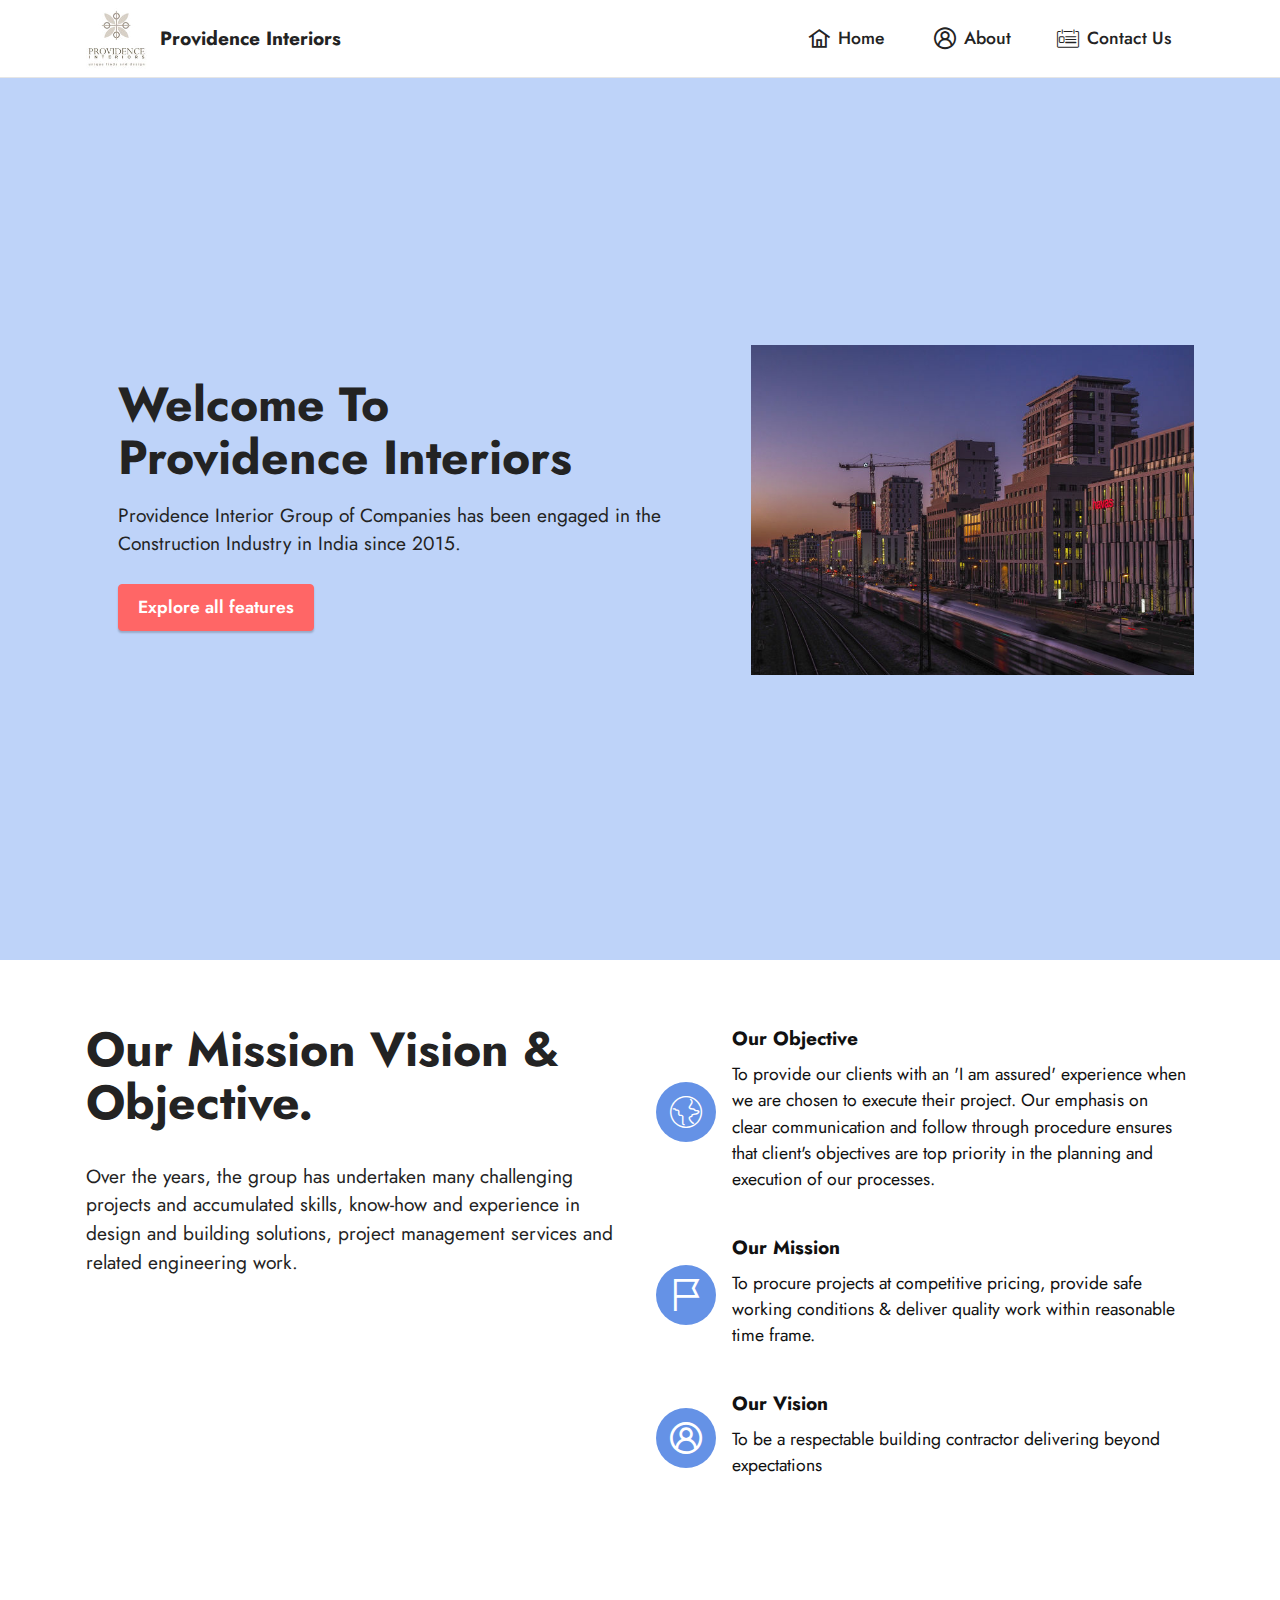
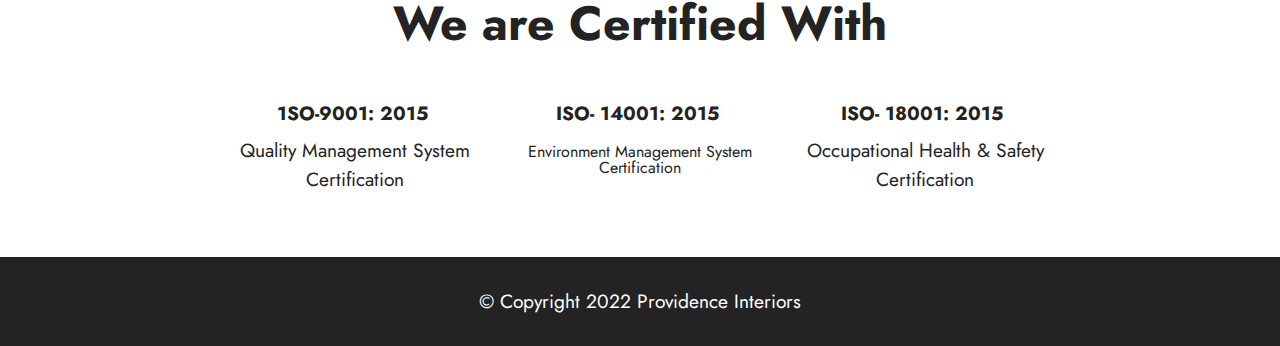
<file: index.html>
<!DOCTYPE html>
<html  >
<head>
  <!-- Site made with Mobirise Website Builder v5.7.8, https://mobirise.com -->
  <meta charset="UTF-8">
  <meta http-equiv="X-UA-Compatible" content="IE=edge">
  <meta name="generator" content="Mobirise v5.7.8, mobirise.com">
  <meta name="viewport" content="width=device-width, initial-scale=1, minimum-scale=1">
  <link rel="shortcut icon" href="assets/images/logo-121x121.jpg" type="image/x-icon">
  <meta name="description" content="">
  
  
  <title>Home</title>
  <link rel="stylesheet" href="assets/web/assets/mobirise-icons2/mobirise2.css">
  <link rel="stylesheet" href="assets/web/assets/mobirise-icons/mobirise-icons.css">
  <link rel="stylesheet" href="assets/bootstrap/css/bootstrap.min.css">
  <link rel="stylesheet" href="assets/bootstrap/css/bootstrap-grid.min.css">
  <link rel="stylesheet" href="assets/bootstrap/css/bootstrap-reboot.min.css">
  <link rel="stylesheet" href="assets/parallax/jarallax.css">
  <link rel="stylesheet" href="assets/dropdown/css/style.css">
  <link rel="stylesheet" href="assets/socicon/css/styles.css">
  <link rel="stylesheet" href="assets/theme/css/style.css">
  <link rel="preload" href="https://fonts.googleapis.com/css?family=Jost:100,200,300,400,500,600,700,800,900,100i,200i,300i,400i,500i,600i,700i,800i,900i&display=swap" as="style" onload="this.onload=null;this.rel='stylesheet'">
  <noscript><link rel="stylesheet" href="https://fonts.googleapis.com/css?family=Jost:100,200,300,400,500,600,700,800,900,100i,200i,300i,400i,500i,600i,700i,800i,900i&display=swap"></noscript>
  <link rel="preload" as="style" href="assets/mobirise/css/mbr-additional.css"><link rel="stylesheet" href="assets/mobirise/css/mbr-additional.css" type="text/css">

  
  
  
</head>
<body>
  
  <section data-bs-version="5.1" class="menu cid-s48OLK6784" once="menu" id="menu1-h">
    
    <nav class="navbar navbar-dropdown navbar-fixed-top navbar-expand-lg">
        <div class="container">
            <div class="navbar-brand">
                <span class="navbar-logo">
                    <a href="index.html">
                        <img src="assets/images/logo-121x121.jpg" alt="Mobirise Website Builder" style="height: 3.8rem;">
                    </a>
                </span>
                <span class="navbar-caption-wrap"><a class="navbar-caption text-black display-7" href="https://mobiri.se">Providence Interiors</a></span>
            </div>
            <button class="navbar-toggler" type="button" data-toggle="collapse" data-bs-toggle="collapse" data-target="#navbarSupportedContent" data-bs-target="#navbarSupportedContent" aria-controls="navbarNavAltMarkup" aria-expanded="false" aria-label="Toggle navigation">
                <div class="hamburger">
                    <span></span>
                    <span></span>
                    <span></span>
                    <span></span>
                </div>
            </button>
            <div class="collapse navbar-collapse" id="navbarSupportedContent">
                <ul class="navbar-nav nav-dropdown nav-right" data-app-modern-menu="true"><li class="nav-item"><a class="nav-link link text-black text-primary display-4" href="index.html"><span class="mobi-mbri mobi-mbri-home mbr-iconfont mbr-iconfont-btn"></span>Home&nbsp;</a></li>
                    <li class="nav-item"><a class="nav-link link text-black text-primary display-4" href="about_us.html"><span class="mobi-mbri mobi-mbri-user-2 mbr-iconfont mbr-iconfont-btn"></span>About</a></li><li class="nav-item"><a class="nav-link link text-black text-primary display-4" href="Contact.html"><span class="mbri-contact-form mbr-iconfont mbr-iconfont-btn"></span>Contact Us</a></li></ul>
                
                
            </div>
        </div>
    </nav>

</section>

<section data-bs-version="5.1" class="header14 cid-tsVCfxipjs mbr-fullscreen" id="header14-k">

    

    
    

    <div class="container">
        <div class="row justify-content-center align-items-center">
            <div class="col-12 col-md-5 image-wrapper">
                <img src="assets/images/mbr-696x519.jpg" alt="Mobirise Website Builder">
            </div>
            <div class="col-12 col-md">
                <div class="text-wrapper">
                    <h1 class="mbr-section-title mbr-fonts-style mb-3 display-2">
                        <strong>Welcome To</strong><br><strong>Providence&nbsp;Interiors</strong></h1>
                    <p class="mbr-text mbr-fonts-style display-7">Providence Interior Group of Companies has been engaged in the Construction Industry in  India since 2015.&nbsp;<br></p>
                    <div class="mbr-section-btn mt-3"><a class="btn btn-secondary display-4" href="index.html#features13-o">Explore
                            all features</a></div>
                </div>
            </div>
        </div>
    </div>
</section>

<section data-bs-version="5.1" class="features12 cid-tsVEm1W3nF" id="features13-o">

    

    
    
    <div class="container">
        <div class="row justify-content-center">
            <div class="col-12 col-lg-6">
                <div class="card-wrapper">
                    <div class="card-box align-left">
                        <h4 class="card-title mbr-fonts-style mb-4 display-2">
                            <strong>Our Mission Vision &amp; Objective.</strong></h4>
                        <p class="mbr-text mbr-fonts-style mb-4 display-7">Over the years, the group has undertaken many challenging
<br>projects and accumulated skills,  know-how and experience in design and building solutions,  project management services and related engineering work.&nbsp;<br></p>
                        
                    </div>
                </div>
            </div>
            <div class="col-12 col-lg-6">
                <div class="item mbr-flex">
                    <div class="icon-box">
                        <span class="mbr-iconfont mbri-globe"></span>
                    </div>
                    <div class="text-box">
                        <h4 class="icon-title mbr-black mbr-fonts-style display-7"><strong>Our Objective</strong></h4>
                        <h5 class="icon-text mbr-black mbr-fonts-style display-4">To provide our clients with  an 'I am assured' experience when
<div>we are chosen to execute their project. Our emphasis on clear&nbsp;<span style="font-size: 1.1rem;">communication  and follow through procedure ensures that client's objectives&nbsp;</span><span style="font-size: 1.1rem;">are top priority in the planning and execution  of our processes.</span></div></h5>
                    </div>
                </div>
                <div class="item mbr-flex">
                    <div class="icon-box">
                        <span class="mbr-iconfont mobi-mbri-flag mobi-mbri"></span>
                    </div>
                    <div class="text-box">
                        <h4 class="icon-title mbr-black mbr-fonts-style display-7">
                            <strong>Our Mission</strong></h4>
                        <h5 class="icon-text mbr-black mbr-fonts-style display-4">To procure projects at competitive  pricing,  provide safe working conditions  &amp; deliver quality work within  reasonable time frame.</h5>
                    </div>
                </div>
                <div class="item mbr-flex">
                    <div class="icon-box">
                        <span class="mbr-iconfont mobi-mbri-user-2 mobi-mbri"></span>
                    </div>
                    <div class="text-box">
                        <h4 class="icon-title mbr-black mbr-fonts-style display-7">
                            <strong>Our Vision</strong></h4>
                        <h5 class="icon-text mbr-black mbr-fonts-style display-4">To be a respectable building contractor delivering  beyond expectations</h5>
                    </div>
                </div>
            </div>
        </div>
    </div>
</section>

<section data-bs-version="5.1" class="features1 cid-tsVGZ4MgRO mbr-parallax-background" id="features1-p">
    

    
    <div class="mbr-overlay" style="opacity: 0.7; background-color: rgb(255, 255, 255);">
    </div>
    <div class="container">
        <div class="row">
            <div class="col-12 col-lg-9">
                <h3 class="mbr-section-title mbr-fonts-style align-center mb-0 display-2">
                    <strong>We are Certified With</strong></h3>
                
            </div>
        </div>
        <div class="row">
            <div class="card col-12 col-md-6 col-lg-3">
                <div class="card-wrapper">
                    <div class="card-box align-center">
                        
                        <h5 class="card-title mbr-fonts-style display-7"><strong>1SO-9001:  2015&nbsp;</strong></h5>
                        <p class="card-text mbr-fonts-style display-7">Quality  Management System  Certification</p>
                    </div>
                </div>
            </div>
            <div class="card col-12 col-md-6 col-lg-3">
                <div class="card-wrapper">
                    <div class="card-box align-center">
                        
                        <h5 class="card-title mbr-fonts-style display-7"><strong>ISO-  14001:  2015&nbsp;</strong></h5>
                        <p class="card-text mbr-fonts-style display-7"></p><p>Environment Management System  Certification</p><p></p>
                    </div>
                </div>
            </div>
            <div class="card col-12 col-md-6 col-lg-3">
                <div class="card-wrapper">
                    <div class="card-box align-center">
                        
                        <h5 class="card-title mbr-fonts-style display-7"><strong>ISO-  18001:  2015&nbsp;</strong></h5>
                        <p class="card-text mbr-fonts-style display-7">Occupational  Health &amp; Safety Certification</p>
                    </div>
                </div>
            </div>
            
        </div>
    </div>
</section>

<section data-bs-version="5.1" class="footer7 cid-tsVKMrdBDu" once="footers" id="footer7-v">

    

    

    <div class="container">
        <div class="media-container-row align-center mbr-white">
            <div class="col-12">
                <p class="mbr-text mb-0 mbr-fonts-style display-7">
                    © Copyright 2022 Providence Interiors</p>
            </div>
        </div>
    </div>
</section><script src="assets/bootstrap/js/bootstrap.bundle.min.js"></script>  <script src="assets/parallax/jarallax.js"></script>  <script src="assets/smoothscroll/smooth-scroll.js"></script>  <script src="assets/ytplayer/index.js"></script>  <script src="assets/dropdown/js/navbar-dropdown.js"></script>  <script src="assets/theme/js/script.js"></script>  
  
  
</body>
</html>
</file>
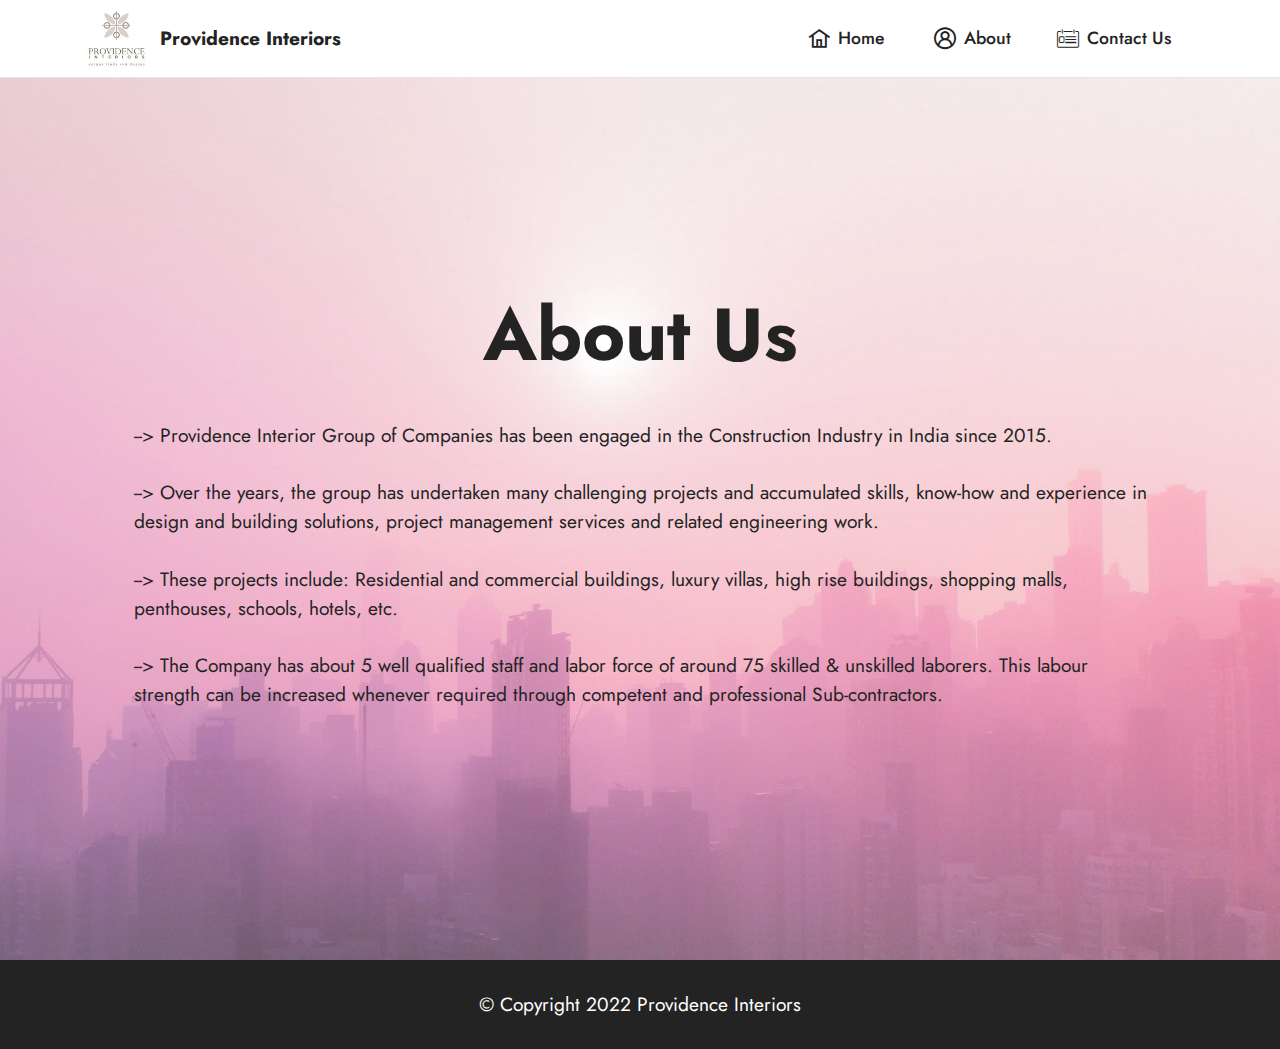
<file: about_us.html>
<!DOCTYPE html>
<html  >
<head>
  <!-- Site made with Mobirise Website Builder v5.7.8, https://mobirise.com -->
  <meta charset="UTF-8">
  <meta http-equiv="X-UA-Compatible" content="IE=edge">
  <meta name="generator" content="Mobirise v5.7.8, mobirise.com">
  <meta name="viewport" content="width=device-width, initial-scale=1, minimum-scale=1">
  <link rel="shortcut icon" href="assets/images/logo-121x121.jpg" type="image/x-icon">
  <meta name="description" content="About Us">
  
  
  <title>About Us</title>
  <link rel="stylesheet" href="assets/web/assets/mobirise-icons2/mobirise2.css">
  <link rel="stylesheet" href="assets/web/assets/mobirise-icons/mobirise-icons.css">
  <link rel="stylesheet" href="assets/bootstrap/css/bootstrap.min.css">
  <link rel="stylesheet" href="assets/bootstrap/css/bootstrap-grid.min.css">
  <link rel="stylesheet" href="assets/bootstrap/css/bootstrap-reboot.min.css">
  <link rel="stylesheet" href="assets/dropdown/css/style.css">
  <link rel="stylesheet" href="assets/socicon/css/styles.css">
  <link rel="stylesheet" href="assets/theme/css/style.css">
  <link rel="preload" href="https://fonts.googleapis.com/css?family=Jost:100,200,300,400,500,600,700,800,900,100i,200i,300i,400i,500i,600i,700i,800i,900i&display=swap" as="style" onload="this.onload=null;this.rel='stylesheet'">
  <noscript><link rel="stylesheet" href="https://fonts.googleapis.com/css?family=Jost:100,200,300,400,500,600,700,800,900,100i,200i,300i,400i,500i,600i,700i,800i,900i&display=swap"></noscript>
  <link rel="preload" as="style" href="assets/mobirise/css/mbr-additional.css"><link rel="stylesheet" href="assets/mobirise/css/mbr-additional.css" type="text/css">

  
  
  
</head>
<body>
  
  <section data-bs-version="5.1" class="menu cid-s48OLK6784" once="menu" id="menu1-r">
    
    <nav class="navbar navbar-dropdown navbar-fixed-top navbar-expand-lg">
        <div class="container">
            <div class="navbar-brand">
                <span class="navbar-logo">
                    <a href="index.html">
                        <img src="assets/images/logo-121x121.jpg" alt="Mobirise Website Builder" style="height: 3.8rem;">
                    </a>
                </span>
                <span class="navbar-caption-wrap"><a class="navbar-caption text-black display-7" href="https://mobiri.se">Providence Interiors</a></span>
            </div>
            <button class="navbar-toggler" type="button" data-toggle="collapse" data-bs-toggle="collapse" data-target="#navbarSupportedContent" data-bs-target="#navbarSupportedContent" aria-controls="navbarNavAltMarkup" aria-expanded="false" aria-label="Toggle navigation">
                <div class="hamburger">
                    <span></span>
                    <span></span>
                    <span></span>
                    <span></span>
                </div>
            </button>
            <div class="collapse navbar-collapse" id="navbarSupportedContent">
                <ul class="navbar-nav nav-dropdown nav-right" data-app-modern-menu="true"><li class="nav-item"><a class="nav-link link text-black text-primary display-4" href="index.html"><span class="mobi-mbri mobi-mbri-home mbr-iconfont mbr-iconfont-btn"></span>Home&nbsp;</a></li>
                    <li class="nav-item"><a class="nav-link link text-black text-primary display-4" href="about_us.html"><span class="mobi-mbri mobi-mbri-user-2 mbr-iconfont mbr-iconfont-btn"></span>About</a></li><li class="nav-item"><a class="nav-link link text-black text-primary display-4" href="Contact.html"><span class="mbri-contact-form mbr-iconfont mbr-iconfont-btn"></span>Contact Us</a></li></ul>
                
                
            </div>
        </div>
    </nav>

</section>

<section data-bs-version="5.1" class="header13 cid-tsVJR4tCaY mbr-fullscreen" id="header13-u">

    

    
    <div class="mbr-overlay" style="opacity: 0.2; background-color: rgb(255, 255, 255);"></div>

    <div class="align-center container">
        <div class="row justify-content-center">
            <div class="col-12 col-lg-11">
                <h1 class="mbr-section-title mbr-fonts-style mb-3 display-1"><strong>About Us</strong></h1>
                
                <p class="mbr-text mbr-fonts-style mb-3 display-7"><br>--&gt; Providence Interior Group of Companies has been engaged in the Construction Industry in  India since 2015.<br><br>--&gt; Over the years, the group has undertaken many challenging projects and accumulated skills,  know-how and experience in design and building solutions,  project management services and related engineering work.<br><br>
--&gt; These projects include:  Residential and commercial buildings, luxury villas,  high rise buildings,  shopping malls,  penthouses, schools,  hotels,  etc.<br><br>
--&gt; The Company has about 5 well qualified staff and labor force of around 75 skilled &amp; unskilled laborers. This labour strength can be increased whenever required through competent and professional Sub-contractors.<br></p>
                
                
            </div>
        </div>
    </div>
</section>

<section data-bs-version="5.1" class="footer7 cid-tsVKMrdBDu" once="footers" id="footer7-v">

    

    

    <div class="container">
        <div class="media-container-row align-center mbr-white">
            <div class="col-12">
                <p class="mbr-text mb-0 mbr-fonts-style display-7">
                    © Copyright 2022 Providence Interiors</p>
            </div>
        </div>
    </div>
</section><script src="assets/bootstrap/js/bootstrap.bundle.min.js"></script>  <script src="assets/smoothscroll/smooth-scroll.js"></script>  <script src="assets/ytplayer/index.js"></script>  <script src="assets/dropdown/js/navbar-dropdown.js"></script>  <script src="assets/theme/js/script.js"></script>  
  
  
</body>
</html>
</file>
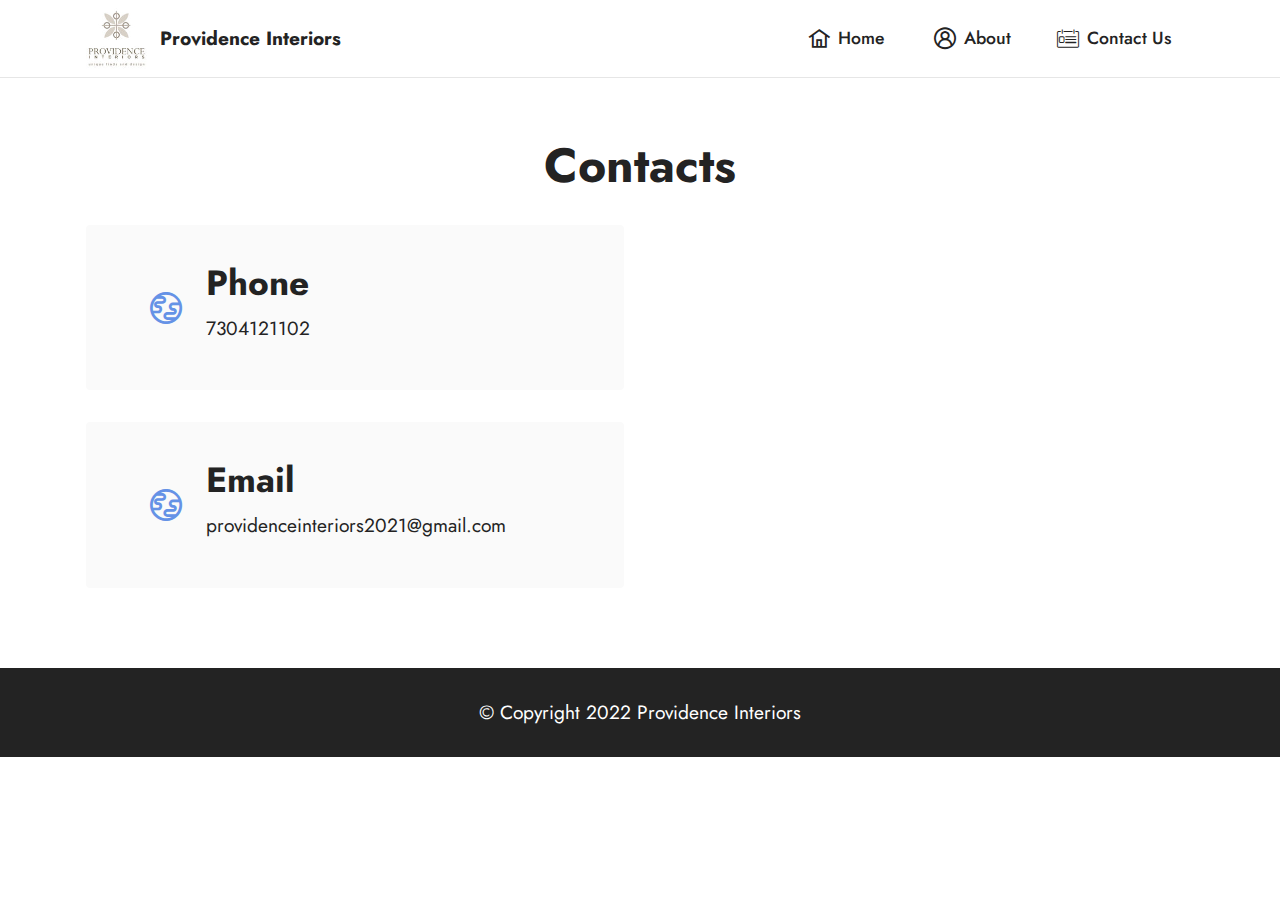
<file: Contact.html>
<!DOCTYPE html>
<html  >
<head>
  <!-- Site made with Mobirise Website Builder v5.7.8, https://mobirise.com -->
  <meta charset="UTF-8">
  <meta http-equiv="X-UA-Compatible" content="IE=edge">
  <meta name="generator" content="Mobirise v5.7.8, mobirise.com">
  <meta name="viewport" content="width=device-width, initial-scale=1, minimum-scale=1">
  <link rel="shortcut icon" href="assets/images/logo-121x121.jpg" type="image/x-icon">
  <meta name="description" content="">
  
  
  <title>Contact Us</title>
  <link rel="stylesheet" href="assets/web/assets/mobirise-icons2/mobirise2.css">
  <link rel="stylesheet" href="assets/web/assets/mobirise-icons/mobirise-icons.css">
  <link rel="stylesheet" href="assets/bootstrap/css/bootstrap.min.css">
  <link rel="stylesheet" href="assets/bootstrap/css/bootstrap-grid.min.css">
  <link rel="stylesheet" href="assets/bootstrap/css/bootstrap-reboot.min.css">
  <link rel="stylesheet" href="assets/dropdown/css/style.css">
  <link rel="stylesheet" href="assets/socicon/css/styles.css">
  <link rel="stylesheet" href="assets/theme/css/style.css">
  <link rel="preload" href="https://fonts.googleapis.com/css?family=Jost:100,200,300,400,500,600,700,800,900,100i,200i,300i,400i,500i,600i,700i,800i,900i&display=swap" as="style" onload="this.onload=null;this.rel='stylesheet'">
  <noscript><link rel="stylesheet" href="https://fonts.googleapis.com/css?family=Jost:100,200,300,400,500,600,700,800,900,100i,200i,300i,400i,500i,600i,700i,800i,900i&display=swap"></noscript>
  <link rel="preload" as="style" href="assets/mobirise/css/mbr-additional.css"><link rel="stylesheet" href="assets/mobirise/css/mbr-additional.css" type="text/css">

  
  
  
</head>
<body>
  
  <section data-bs-version="5.1" class="menu cid-s48OLK6784" once="menu" id="menu1-w">
    
    <nav class="navbar navbar-dropdown navbar-fixed-top navbar-expand-lg">
        <div class="container">
            <div class="navbar-brand">
                <span class="navbar-logo">
                    <a href="index.html">
                        <img src="assets/images/logo-121x121.jpg" alt="Mobirise Website Builder" style="height: 3.8rem;">
                    </a>
                </span>
                <span class="navbar-caption-wrap"><a class="navbar-caption text-black display-7" href="https://mobiri.se">Providence Interiors</a></span>
            </div>
            <button class="navbar-toggler" type="button" data-toggle="collapse" data-bs-toggle="collapse" data-target="#navbarSupportedContent" data-bs-target="#navbarSupportedContent" aria-controls="navbarNavAltMarkup" aria-expanded="false" aria-label="Toggle navigation">
                <div class="hamburger">
                    <span></span>
                    <span></span>
                    <span></span>
                    <span></span>
                </div>
            </button>
            <div class="collapse navbar-collapse" id="navbarSupportedContent">
                <ul class="navbar-nav nav-dropdown nav-right" data-app-modern-menu="true"><li class="nav-item"><a class="nav-link link text-black text-primary display-4" href="index.html"><span class="mobi-mbri mobi-mbri-home mbr-iconfont mbr-iconfont-btn"></span>Home&nbsp;</a></li>
                    <li class="nav-item"><a class="nav-link link text-black text-primary display-4" href="about_us.html"><span class="mobi-mbri mobi-mbri-user-2 mbr-iconfont mbr-iconfont-btn"></span>About</a></li><li class="nav-item"><a class="nav-link link text-black text-primary display-4" href="Contact.html"><span class="mbri-contact-form mbr-iconfont mbr-iconfont-btn"></span>Contact Us</a></li></ul>
                
                
            </div>
        </div>
    </nav>

</section>

<section data-bs-version="5.1" class="contacts3 map1 cid-tsVLfCCRPM" id="contacts3-y">

    

    
    
    <div class="container">
        <div class="mbr-section-head">
            <h3 class="mbr-section-title mbr-fonts-style align-center mb-0 display-2">
                <strong>Contacts</strong>
            </h3>
            
        </div>
        <div class="row justify-content-center mt-4">
            <div class="card col-12 col-md-6">
                <div class="card-wrapper">
                    <div class="image-wrapper">
                        <span class="mbr-iconfont mobi-mbri-globe mobi-mbri"></span>
                    </div>
                    <div class="text-wrapper">
                        <h6 class="card-title mbr-fonts-style mb-1 display-5">
                            <strong>Phone</strong>
                        </h6>
                        <p class="mbr-text mbr-fonts-style display-7">7304121102</p>
                    </div>
                </div>
                <div class="card-wrapper">
                    <div class="image-wrapper">
                        <span class="mbr-iconfont mobi-mbri-globe mobi-mbri"></span>
                    </div>
                    <div class="text-wrapper">
                        <h6 class="card-title mbr-fonts-style mb-1 display-5">
                            <strong>Email</strong>
                        </h6>
                        <p class="mbr-text mbr-fonts-style display-7">providenceinteriors2021@gmail.com</p>
                    </div>
                </div>
            </div>
            <div class="map-wrapper col-12 col-md-6">
                <div class="google-map"><iframe frameborder="0" style="border:0" src="https://www.google.com/maps/embed/v1/place?key=AIzaSyCZI5F_k6S1k46ujh0SNrapM89f7mJxd30&amp;q=Worli, Jijamata Nagar,Mumbai" allowfullscreen=""></iframe></div>
            </div>
        </div>
    </div>
</section>

<section data-bs-version="5.1" class="footer7 cid-tsVKMrdBDu" once="footers" id="footer7-x">

    

    

    <div class="container">
        <div class="media-container-row align-center mbr-white">
            <div class="col-12">
                <p class="mbr-text mb-0 mbr-fonts-style display-7">
                    © Copyright 2022 Providence Interiors</p>
            </div>
        </div>
    </div>
</section><script src="assets/bootstrap/js/bootstrap.bundle.min.js"></script>  <script src="assets/smoothscroll/smooth-scroll.js"></script>  <script src="assets/ytplayer/index.js"></script>  <script src="assets/dropdown/js/navbar-dropdown.js"></script>  <script src="assets/theme/js/script.js"></script>  
  
  
</body>
</html>
</file>
<file: assets/web/assets/mobirise-icons2/mobirise2.css>
@font-face {
  font-family: 'Moririse2';
  font-display: swap;
  src:  url('mobirise2.eot?f2bix4');
  src:  url('mobirise2.eot?f2bix4#iefix') format('embedded-opentype'),
    url('mobirise2.ttf?f2bix4') format('truetype'),
    url('mobirise2.woff?f2bix4') format('woff'),
    url('mobirise2.svg?f2bix4#mobirise2') format('svg');
  font-weight: normal;
  font-style: normal;
}

[class^="mobi-"], [class*=" mobi-"] {
  /* use !important to prevent issues with browser extensions that change fonts */
  font-family: 'Moririse2' !important;
  speak: none;
  font-style: normal;
  font-weight: normal;
  font-variant: normal;
  text-transform: none;
  line-height: 1;

  /* Better Font Rendering =========== */
  -webkit-font-smoothing: antialiased;
  -moz-osx-font-smoothing: grayscale;
}

.mobi-mbri-add-submenu:before {
  content: "\e900";
}
.mobi-mbri-alert:before {
  content: "\e901";
}
.mobi-mbri-align-center:before {
  content: "\e902";
}
.mobi-mbri-align-justify:before {
  content: "\e903";
}
.mobi-mbri-align-left:before {
  content: "\e904";
}
.mobi-mbri-align-right:before {
  content: "\e905";
}
.mobi-mbri-android:before {
  content: "\e906";
}
.mobi-mbri-apple:before {
  content: "\e907";
}
.mobi-mbri-arrow-down:before {
  content: "\e908";
}
.mobi-mbri-arrow-next:before {
  content: "\e909";
}
.mobi-mbri-arrow-prev:before {
  content: "\e90a";
}
.mobi-mbri-arrow-up:before {
  content: "\e90b";
}
.mobi-mbri-bold:before {
  content: "\e90c";
}
.mobi-mbri-bookmark:before {
  content: "\e90d";
}
.mobi-mbri-bootstrap:before {
  content: "\e90e";
}
.mobi-mbri-briefcase:before {
  content: "\e90f";
}
.mobi-mbri-browse:before {
  content: "\e910";
}
.mobi-mbri-bulleted-list:before {
  content: "\e911";
}
.mobi-mbri-calendar:before {
  content: "\e912";
}
.mobi-mbri-camera:before {
  content: "\e913";
}
.mobi-mbri-cart-add:before {
  content: "\e914";
}
.mobi-mbri-cart-full:before {
  content: "\e915";
}
.mobi-mbri-cash:before {
  content: "\e916";
}
.mobi-mbri-change-style:before {
  content: "\e917";
}
.mobi-mbri-chat:before {
  content: "\e918";
}
.mobi-mbri-clock:before {
  content: "\e919";
}
.mobi-mbri-close:before {
  content: "\e91a";
}
.mobi-mbri-cloud:before {
  content: "\e91b";
}
.mobi-mbri-code:before {
  content: "\e91c";
}
.mobi-mbri-contact-form:before {
  content: "\e91d";
}
.mobi-mbri-credit-card:before {
  content: "\e91e";
}
.mobi-mbri-cursor-click:before {
  content: "\e91f";
}
.mobi-mbri-cust-feedback:before {
  content: "\e920";
}
.mobi-mbri-database:before {
  content: "\e921";
}
.mobi-mbri-delivery:before {
  content: "\e922";
}
.mobi-mbri-desktop:before {
  content: "\e923";
}
.mobi-mbri-devices:before {
  content: "\e924";
}
.mobi-mbri-down:before {
  content: "\e925";
}
.mobi-mbri-download-2:before {
  content: "\e926";
}
.mobi-mbri-download:before {
  content: "\e927";
}
.mobi-mbri-drag-n-drop-2:before {
  content: "\e928";
}
.mobi-mbri-drag-n-drop:before {
  content: "\e929";
}
.mobi-mbri-edit-2:before {
  content: "\e92a";
}
.mobi-mbri-edit:before {
  content: "\e92b";
}
.mobi-mbri-error:before {
  content: "\e92c";
}
.mobi-mbri-extension:before {
  content: "\e92d";
}
.mobi-mbri-features:before {
  content: "\e92e";
}
.mobi-mbri-file:before {
  content: "\e92f";
}
.mobi-mbri-flag:before {
  content: "\e930";
}
.mobi-mbri-folder:before {
  content: "\e931";
}
.mobi-mbri-gift:before {
  content: "\e932";
}
.mobi-mbri-github:before {
  content: "\e933";
}
.mobi-mbri-globe-2:before {
  content: "\e934";
}
.mobi-mbri-globe:before {
  content: "\e935";
}
.mobi-mbri-growing-chart:before {
  content: "\e936";
}
.mobi-mbri-hearth:before {
  content: "\e937";
}
.mobi-mbri-help:before {
  content: "\e938";
}
.mobi-mbri-home:before {
  content: "\e939";
}
.mobi-mbri-hot-cup:before {
  content: "\e93a";
}
.mobi-mbri-idea:before {
  content: "\e93b";
}
.mobi-mbri-image-gallery:before {
  content: "\e93c";
}
.mobi-mbri-image-slider:before {
  content: "\e93d";
}
.mobi-mbri-info:before {
  content: "\e93e";
}
.mobi-mbri-italic:before {
  content: "\e93f";
}
.mobi-mbri-key:before {
  content: "\e940";
}
.mobi-mbri-laptop:before {
  content: "\e941";
}
.mobi-mbri-layers:before {
  content: "\e942";
}
.mobi-mbri-left-right:before {
  content: "\e943";
}
.mobi-mbri-left:before {
  content: "\e944";
}
.mobi-mbri-letter:before {
  content: "\e945";
}
.mobi-mbri-like:before {
  content: "\e946";
}
.mobi-mbri-link:before {
  content: "\e947";
}
.mobi-mbri-lock:before {
  content: "\e948";
}
.mobi-mbri-login:before {
  content: "\e949";
}
.mobi-mbri-logout:before {
  content: "\e94a";
}
.mobi-mbri-magic-stick:before {
  content: "\e94b";
}
.mobi-mbri-map-pin:before {
  content: "\e94c";
}
.mobi-mbri-menu:before {
  content: "\e94d";
}
.mobi-mbri-mobile-2:before {
  content: "\e94e";
}
.mobi-mbri-mobile-horizontal:before {
  content: "\e94f";
}
.mobi-mbri-mobile:before {
  content: "\e950";
}
.mobi-mbri-mobirise:before {
  content: "\e951";
}
.mobi-mbri-more-horizontal:before {
  content: "\e952";
}
.mobi-mbri-more-vertical:before {
  content: "\e953";
}
.mobi-mbri-music:before {
  content: "\e954";
}
.mobi-mbri-new-file:before {
  content: "\e955";
}
.mobi-mbri-numbered-list:before {
  content: "\e956";
}
.mobi-mbri-opened-folder:before {
  content: "\e957";
}
.mobi-mbri-pages:before {
  content: "\e958";
}
.mobi-mbri-paper-plane:before {
  content: "\e959";
}
.mobi-mbri-paperclip:before {
  content: "\e95a";
}
.mobi-mbri-phone:before {
  content: "\e95b";
}
.mobi-mbri-photo:before {
  content: "\e95c";
}
.mobi-mbri-photos:before {
  content: "\e95d";
}
.mobi-mbri-pin:before {
  content: "\e95e";
}
.mobi-mbri-play:before {
  content: "\e95f";
}
.mobi-mbri-plus:before {
  content: "\e960";
}
.mobi-mbri-preview:before {
  content: "\e961";
}
.mobi-mbri-print:before {
  content: "\e962";
}
.mobi-mbri-protect:before {
  content: "\e963";
}
.mobi-mbri-question:before {
  content: "\e964";
}
.mobi-mbri-quote-left:before {
  content: "\e965";
}
.mobi-mbri-quote-right:before {
  content: "\e966";
}
.mobi-mbri-redo:before {
  content: "\e967";
}
.mobi-mbri-refresh:before {
  content: "\e968";
}
.mobi-mbri-responsive-2:before {
  content: "\e969";
}
.mobi-mbri-responsive:before {
  content: "\e96a";
}
.mobi-mbri-right:before {
  content: "\e96b";
}
.mobi-mbri-rocket:before {
  content: "\e96c";
}
.mobi-mbri-sad-face:before {
  content: "\e96d";
}
.mobi-mbri-sale:before {
  content: "\e96e";
}
.mobi-mbri-save:before {
  content: "\e96f";
}
.mobi-mbri-search:before {
  content: "\e970";
}
.mobi-mbri-setting-2:before {
  content: "\e971";
}
.mobi-mbri-setting-3:before {
  content: "\e972";
}
.mobi-mbri-setting:before {
  content: "\e973";
}
.mobi-mbri-share:before {
  content: "\e974";
}
.mobi-mbri-shopping-bag:before {
  content: "\e975";
}
.mobi-mbri-shopping-basket:before {
  content: "\e976";
}
.mobi-mbri-shopping-cart:before {
  content: "\e977";
}
.mobi-mbri-sites:before {
  content: "\e978";
}
.mobi-mbri-smile-face:before {
  content: "\e979";
}
.mobi-mbri-speed:before {
  content: "\e97a";
}
.mobi-mbri-star:before {
  content: "\e97b";
}
.mobi-mbri-success:before {
  content: "\e97c";
}
.mobi-mbri-sun:before {
  content: "\e97d";
}
.mobi-mbri-sun2:before {
  content: "\e97e";
}
.mobi-mbri-tablet-vertical:before {
  content: "\e97f";
}
.mobi-mbri-tablet:before {
  content: "\e980";
}
.mobi-mbri-target:before {
  content: "\e981";
}
.mobi-mbri-timer:before {
  content: "\e982";
}
.mobi-mbri-to-ftp:before {
  content: "\e983";
}
.mobi-mbri-to-local-drive:before {
  content: "\e984";
}
.mobi-mbri-touch-swipe:before {
  content: "\e985";
}
.mobi-mbri-touch:before {
  content: "\e986";
}
.mobi-mbri-trash:before {
  content: "\e987";
}
.mobi-mbri-underline:before {
  content: "\e988";
}
.mobi-mbri-undo:before {
  content: "\e989";
}
.mobi-mbri-unlink:before {
  content: "\e98a";
}
.mobi-mbri-unlock:before {
  content: "\e98b";
}
.mobi-mbri-up-down:before {
  content: "\e98c";
}
.mobi-mbri-up:before {
  content: "\e98d";
}
.mobi-mbri-update:before {
  content: "\e98e";
}
.mobi-mbri-upload-2:before {
  content: "\e98f";
}
.mobi-mbri-upload:before {
  content: "\e990";
}
.mobi-mbri-user-2:before {
  content: "\e991";
}
.mobi-mbri-user:before {
  content: "\e992";
}
.mobi-mbri-users:before {
  content: "\e993";
}
.mobi-mbri-video-play:before {
  content: "\e994";
}
.mobi-mbri-video:before {
  content: "\e995";
}
.mobi-mbri-watch:before {
  content: "\e996";
}
.mobi-mbri-website-theme-2:before {
  content: "\e997";
}
.mobi-mbri-website-theme:before {
  content: "\e998";
}
.mobi-mbri-wifi:before {
  content: "\e999";
}
.mobi-mbri-windows:before {
  content: "\e99a";
}
.mobi-mbri-zoom-in:before {
  content: "\e99b";
}
.mobi-mbri-zoom-out:before {
  content: "\e99c";
}
</file>
<file: assets/web/assets/mobirise-icons/mobirise-icons.css>
@font-face {
  font-family: 'MobiriseIcons';
  src:  url('mobirise-icons.eot?spat4u');
  src:  url('mobirise-icons.eot?spat4u#iefix') format('embedded-opentype'),
    url('mobirise-icons.ttf?spat4u') format('truetype'),
    url('mobirise-icons.woff?spat4u') format('woff'),
    url('mobirise-icons.svg?spat4u#MobiriseIcons') format('svg');
  font-weight: normal;
  font-style: normal;
  font-display: swap;
}

[class^="mbri-"], [class*=" mbri-"] {
  /* use !important to prevent issues with browser extensions that change fonts */
  font-family: MobiriseIcons !important;
  speak: none;
  font-style: normal;
  font-weight: normal;
  font-variant: normal;
  text-transform: none;
  line-height: 1;

  /* Better Font Rendering =========== */
  -webkit-font-smoothing: antialiased;
  -moz-osx-font-smoothing: grayscale;
}

.mbri-add-submenu:before {
  content: "\e900";
}
.mbri-alert:before {
  content: "\e901";
}
.mbri-align-center:before {
  content: "\e902";
}
.mbri-align-justify:before {
  content: "\e903";
}
.mbri-align-left:before {
  content: "\e904";
}
.mbri-align-right:before {
  content: "\e905";
}
.mbri-android:before {
  content: "\e906";
}
.mbri-apple:before {
  content: "\e907";
}
.mbri-arrow-down:before {
  content: "\e908";
}
.mbri-arrow-next:before {
  content: "\e909";
}
.mbri-arrow-prev:before {
  content: "\e90a";
}
.mbri-arrow-up:before {
  content: "\e90b";
}
.mbri-bold:before {
  content: "\e90c";
}
.mbri-bookmark:before {
  content: "\e90d";
}
.mbri-bootstrap:before {
  content: "\e90e";
}
.mbri-briefcase:before {
  content: "\e90f";
}
.mbri-browse:before {
  content: "\e910";
}
.mbri-bulleted-list:before {
  content: "\e911";
}
.mbri-calendar:before {
  content: "\e912";
}
.mbri-camera:before {
  content: "\e913";
}
.mbri-cart-add:before {
  content: "\e914";
}
.mbri-cart-full:before {
  content: "\e915";
}
.mbri-cash:before {
  content: "\e916";
}
.mbri-change-style:before {
  content: "\e917";
}
.mbri-chat:before {
  content: "\e918";
}
.mbri-clock:before {
  content: "\e919";
}
.mbri-close:before {
  content: "\e91a";
}
.mbri-cloud:before {
  content: "\e91b";
}
.mbri-code:before {
  content: "\e91c";
}
.mbri-contact-form:before {
  content: "\e91d";
}
.mbri-credit-card:before {
  content: "\e91e";
}
.mbri-cursor-click:before {
  content: "\e91f";
}
.mbri-cust-feedback:before {
  content: "\e920";
}
.mbri-database:before {
  content: "\e921";
}
.mbri-delivery:before {
  content: "\e922";
}
.mbri-desktop:before {
  content: "\e923";
}
.mbri-devices:before {
  content: "\e924";
}
.mbri-down:before {
  content: "\e925";
}
.mbri-download:before {
  content: "\e989";
}
.mbri-drag-n-drop:before {
  content: "\e927";
}
.mbri-drag-n-drop2:before {
  content: "\e928";
}
.mbri-edit:before {
  content: "\e929";
}
.mbri-edit2:before {
  content: "\e92a";
}
.mbri-error:before {
  content: "\e92b";
}
.mbri-extension:before {
  content: "\e92c";
}
.mbri-features:before {
  content: "\e92d";
}
.mbri-file:before {
  content: "\e92e";
}
.mbri-flag:before {
  content: "\e92f";
}
.mbri-folder:before {
  content: "\e930";
}
.mbri-gift:before {
  content: "\e931";
}
.mbri-github:before {
  content: "\e932";
}
.mbri-globe:before {
  content: "\e933";
}
.mbri-globe-2:before {
  content: "\e934";
}
.mbri-growing-chart:before {
  content: "\e935";
}
.mbri-hearth:before {
  content: "\e936";
}
.mbri-help:before {
  content: "\e937";
}
.mbri-home:before {
  content: "\e938";
}
.mbri-hot-cup:before {
  content: "\e939";
}
.mbri-idea:before {
  content: "\e93a";
}
.mbri-image-gallery:before {
  content: "\e93b";
}
.mbri-image-slider:before {
  content: "\e93c";
}
.mbri-info:before {
  content: "\e93d";
}
.mbri-italic:before {
  content: "\e93e";
}
.mbri-key:before {
  content: "\e93f";
}
.mbri-laptop:before {
  content: "\e940";
}
.mbri-layers:before {
  content: "\e941";
}
.mbri-left-right:before {
  content: "\e942";
}
.mbri-left:before {
  content: "\e943";
}
.mbri-letter:before {
  content: "\e944";
}
.mbri-like:before {
  content: "\e945";
}
.mbri-link:before {
  content: "\e946";
}
.mbri-lock:before {
  content: "\e947";
}
.mbri-login:before {
  content: "\e948";
}
.mbri-logout:before {
  content: "\e949";
}
.mbri-magic-stick:before {
  content: "\e94a";
}
.mbri-map-pin:before {
  content: "\e94b";
}
.mbri-menu:before {
  content: "\e94c";
}
.mbri-mobile:before {
  content: "\e94d";
}
.mbri-mobile2:before {
  content: "\e94e";
}
.mbri-mobirise:before {
  content: "\e94f";
}
.mbri-more-horizontal:before {
  content: "\e950";
}
.mbri-more-vertical:before {
  content: "\e951";
}
.mbri-music:before {
  content: "\e952";
}
.mbri-new-file:before {
  content: "\e953";
}
.mbri-numbered-list:before {
  content: "\e954";
}
.mbri-opened-folder:before {
  content: "\e955";
}
.mbri-pages:before {
  content: "\e956";
}
.mbri-paper-plane:before {
  content: "\e957";
}
.mbri-paperclip:before {
  content: "\e958";
}
.mbri-photo:before {
  content: "\e959";
}
.mbri-photos:before {
  content: "\e95a";
}
.mbri-pin:before {
  content: "\e95b";
}
.mbri-play:before {
  content: "\e95c";
}
.mbri-plus:before {
  content: "\e95d";
}
.mbri-preview:before {
  content: "\e95e";
}
.mbri-print:before {
  content: "\e95f";
}
.mbri-protect:before {
  content: "\e960";
}
.mbri-question:before {
  content: "\e961";
}
.mbri-quote-left:before {
  content: "\e962";
}
.mbri-quote-right:before {
  content: "\e963";
}
.mbri-refresh:before {
  content: "\e964";
}
.mbri-responsive:before {
  content: "\e965";
}
.mbri-right:before {
  content: "\e966";
}
.mbri-rocket:before {
  content: "\e967";
}
.mbri-sad-face:before {
  content: "\e968";
}
.mbri-sale:before {
  content: "\e969";
}
.mbri-save:before {
  content: "\e96a";
}
.mbri-search:before {
  content: "\e96b";
}
.mbri-setting:before {
  content: "\e96c";
}
.mbri-setting2:before {
  content: "\e96d";
}
.mbri-setting3:before {
  content: "\e96e";
}
.mbri-share:before {
  content: "\e96f";
}
.mbri-shopping-bag:before {
  content: "\e970";
}
.mbri-shopping-basket:before {
  content: "\e971";
}
.mbri-shopping-cart:before {
  content: "\e972";
}
.mbri-sites:before {
  content: "\e973";
}
.mbri-smile-face:before {
  content: "\e974";
}
.mbri-speed:before {
  content: "\e975";
}
.mbri-star:before {
  content: "\e976";
}
.mbri-success:before {
  content: "\e977";
}
.mbri-sun:before {
  content: "\e978";
}
.mbri-sun2:before {
  content: "\e979";
}
.mbri-tablet:before {
  content: "\e97a";
}
.mbri-tablet-vertical:before {
  content: "\e97b";
}
.mbri-target:before {
  content: "\e97c";
}
.mbri-timer:before {
  content: "\e97d";
}
.mbri-to-ftp:before {
  content: "\e97e";
}
.mbri-to-local-drive:before {
  content: "\e97f";
}
.mbri-touch-swipe:before {
  content: "\e980";
}
.mbri-touch:before {
  content: "\e981";
}
.mbri-trash:before {
  content: "\e982";
}
.mbri-underline:before {
  content: "\e983";
}
.mbri-unlink:before {
  content: "\e984";
}
.mbri-unlock:before {
  content: "\e985";
}
.mbri-up-down:before {
  content: "\e986";
}
.mbri-up:before {
  content: "\e987";
}
.mbri-update:before {
  content: "\e988";
}
.mbri-upload:before {
 content: "\e926"; 
}
.mbri-user:before {
  content: "\e98a";
}
.mbri-user2:before {
  content: "\e98b";
}
.mbri-users:before {
  content: "\e98c";
}
.mbri-video:before {
  content: "\e98d";
}
.mbri-video-play:before {
  content: "\e98e";
}
.mbri-watch:before {
  content: "\e98f";
}
.mbri-website-theme:before {
  content: "\e990";
}
.mbri-wifi:before {
  content: "\e991";
}
.mbri-windows:before {
  content: "\e992";
}
.mbri-zoom-out:before {
  content: "\e993";
}
.mbri-redo:before {
  content: "\e994";
}
.mbri-undo:before {
  content: "\e995";
}
</file>
<file: assets/parallax/jarallax.css>
.jarallax {
    position: relative;
    z-index: 0;
}
.jarallax > .jarallax-img {
    position: absolute;
    object-fit: cover;
    /* support for plugin https://github.com/bfred-it/object-fit-images */
    font-family: 'object-fit: cover;';
    top: 0;
    left: 0;
    width: 100%;
    height: 100%;
    z-index: -1;
}
</file>
<file: assets/dropdown/css/style.css>
.navbar-dropdown {
  left: 0;
  padding: 0;
  position: absolute;
  right: 0;
  top: 0;
  transition: all 0.45s ease;
  z-index: 1030;
  background: #282828; }
  .navbar-dropdown .navbar-logo {
    margin-right: 0.8rem;
    transition: margin 0.3s ease-in-out;
    vertical-align: middle; }
    .navbar-dropdown .navbar-logo img {
      height: 3.125rem;
      transition: all 0.3s ease-in-out; }
    .navbar-dropdown .navbar-logo.mbr-iconfont {
      font-size: 3.125rem;
      line-height: 3.125rem; }
  .navbar-dropdown .navbar-caption {
    font-weight: 700;
    white-space: normal;
    vertical-align: -4px;
    line-height: 3.125rem !important; }
    .navbar-dropdown .navbar-caption, .navbar-dropdown .navbar-caption:hover {
      color: inherit;
      text-decoration: none; }
  .navbar-dropdown .mbr-iconfont + .navbar-caption {
    vertical-align: -1px; }
  .navbar-dropdown.navbar-fixed-top {
    position: fixed; }
  .navbar-dropdown .navbar-brand span {
    vertical-align: -4px; }
  .navbar-dropdown.bg-color.transparent {
    background: none; }
  .navbar-dropdown.navbar-short .navbar-brand {
    padding: 0.625rem 0; }
    .navbar-dropdown.navbar-short .navbar-brand span {
      vertical-align: -1px; }
  .navbar-dropdown.navbar-short .navbar-caption {
    line-height: 2.375rem !important;
    vertical-align: -2px; }
  .navbar-dropdown.navbar-short .navbar-logo {
    margin-right: 0.5rem; }
    .navbar-dropdown.navbar-short .navbar-logo img {
      height: 2.375rem; }
    .navbar-dropdown.navbar-short .navbar-logo.mbr-iconfont {
      font-size: 2.375rem;
      line-height: 2.375rem; }
  .navbar-dropdown.navbar-short .mbr-table-cell {
    height: 3.625rem; }
  .navbar-dropdown .navbar-close {
    left: 0.6875rem;
    position: fixed;
    top: 0.75rem;
    z-index: 1000; }
  .navbar-dropdown .hamburger-icon {
    content: "";
    display: inline-block;
    vertical-align: middle;
    width: 16px;
    -webkit-box-shadow: 0 -6px 0 1px #282828,0 0 0 1px #282828,0 6px 0 1px #282828;
    -moz-box-shadow: 0 -6px 0 1px #282828,0 0 0 1px #282828,0 6px 0 1px #282828;
    box-shadow: 0 -6px 0 1px #282828,0 0 0 1px #282828,0 6px 0 1px #282828; }

.dropdown-menu .dropdown-toggle[data-toggle="dropdown-submenu"]::after {
  border-bottom: 0.35em solid transparent;
  border-left: 0.35em solid;
  border-right: 0;
  border-top: 0.35em solid transparent;
  margin-left: 0.3rem; }

.dropdown-menu .dropdown-item:focus {
  outline: 0; }

.nav-dropdown {
  font-size: 0.75rem;
  font-weight: 500;
  height: auto !important; }
  .nav-dropdown .nav-btn {
    padding-left: 1rem; }
  .nav-dropdown .link {
    margin: .667em 1.667em;
    font-weight: 500;
    padding: 0;
    transition: color .2s ease-in-out; }
    .nav-dropdown .link.dropdown-toggle {
      margin-right: 2.583em; }
      .nav-dropdown .link.dropdown-toggle::after {
        margin-left: .25rem;
        border-top: 0.35em solid;
        border-right: 0.35em solid transparent;
        border-left: 0.35em solid transparent;
        border-bottom: 0; }
      .nav-dropdown .link.dropdown-toggle[aria-expanded="true"] {
        margin: 0;
        padding: 0.667em 3.263em  0.667em 1.667em; }
  .nav-dropdown .link::after,
  .nav-dropdown .dropdown-item::after {
    color: inherit; }
  .nav-dropdown .btn {
    font-size: 0.75rem;
    font-weight: 700;
    letter-spacing: 0;
    margin-bottom: 0;
    padding-left: 1.25rem;
    padding-right: 1.25rem; }
  .nav-dropdown .dropdown-menu {
    border-radius: 0;
    border: 0;
    left: 0;
    margin: 0;
    padding-bottom: 1.25rem;
    padding-top: 1.25rem;
    position: relative; }
  .nav-dropdown .dropdown-submenu {
    margin-left: 0.125rem;
    top: 0; }
  .nav-dropdown .dropdown-item {
    font-weight: 500;
    line-height: 2;
    padding: 0.3846em 4.615em 0.3846em 1.5385em;
    position: relative;
    transition: color .2s ease-in-out, background-color .2s ease-in-out; }
    .nav-dropdown .dropdown-item::after {
      margin-top: -0.3077em;
      position: absolute;
      right: 1.1538em;
      top: 50%; }
    .nav-dropdown .dropdown-item:focus, .nav-dropdown .dropdown-item:hover {
      background: none; }

@media (max-width: 767px) {
  .nav-dropdown.navbar-toggleable-sm {
    bottom: 0;
    display: none;
    left: 0;
    overflow-x: hidden;
    position: fixed;
    top: 0;
    transform: translateX(-100%);
    -ms-transform: translateX(-100%);
    -webkit-transform: translateX(-100%);
    width: 18.75rem;
    z-index: 999; } }
.nav-dropdown.navbar-toggleable-xl {
  bottom: 0;
  display: none;
  left: 0;
  overflow-x: hidden;
  position: fixed;
  top: 0;
  transform: translateX(-100%);
  -ms-transform: translateX(-100%);
  -webkit-transform: translateX(-100%);
  width: 18.75rem;
  z-index: 999; }

.nav-dropdown-sm {
  display: block !important;
  overflow-x: hidden;
  overflow: auto;
  padding-top: 3.875rem; }
  .nav-dropdown-sm::after {
    content: "";
    display: block;
    height: 3rem;
    width: 100%; }
  .nav-dropdown-sm.collapse.in ~ .navbar-close {
    display: block !important; }
  .nav-dropdown-sm.collapsing, .nav-dropdown-sm.collapse.in {
    transform: translateX(0);
    -ms-transform: translateX(0);
    -webkit-transform: translateX(0);
    transition: all 0.25s ease-out;
    -webkit-transition: all 0.25s ease-out;
    background: #282828; }
  .nav-dropdown-sm.collapsing[aria-expanded="false"] {
    transform: translateX(-100%);
    -ms-transform: translateX(-100%);
    -webkit-transform: translateX(-100%); }
  .nav-dropdown-sm .nav-item {
    display: block;
    margin-left: 0 !important;
    padding-left: 0; }
  .nav-dropdown-sm .link,
  .nav-dropdown-sm .dropdown-item {
    border-top: 1px dotted rgba(255, 255, 255, 0.1);
    font-size: 0.8125rem;
    line-height: 1.6;
    margin: 0 !important;
    padding: 0.875rem 2.4rem 0.875rem 1.5625rem !important;
    position: relative;
    white-space: normal; }
    .nav-dropdown-sm .link:focus, .nav-dropdown-sm .link:hover,
    .nav-dropdown-sm .dropdown-item:focus,
    .nav-dropdown-sm .dropdown-item:hover {
      background: rgba(0, 0, 0, 0.2) !important;
      color: #c0a375; }
  .nav-dropdown-sm .nav-btn {
    position: relative;
    padding: 1.5625rem 1.5625rem 0 1.5625rem; }
    .nav-dropdown-sm .nav-btn::before {
      border-top: 1px dotted rgba(255, 255, 255, 0.1);
      content: "";
      left: 0;
      position: absolute;
      top: 0;
      width: 100%; }
    .nav-dropdown-sm .nav-btn + .nav-btn {
      padding-top: 0.625rem; }
      .nav-dropdown-sm .nav-btn + .nav-btn::before {
        display: none; }
  .nav-dropdown-sm .btn {
    padding: 0.625rem 0; }
  .nav-dropdown-sm .dropdown-toggle[data-toggle="dropdown-submenu"]::after {
    margin-left: .25rem;
    border-top: 0.35em solid;
    border-right: 0.35em solid transparent;
    border-left: 0.35em solid transparent;
    border-bottom: 0; }
  .nav-dropdown-sm .dropdown-toggle[data-toggle="dropdown-submenu"][aria-expanded="true"]::after {
    border-top: 0;
    border-right: 0.35em solid transparent;
    border-left: 0.35em solid transparent;
    border-bottom: 0.35em solid; }
  .nav-dropdown-sm .dropdown-menu {
    margin: 0;
    padding: 0;
    position: relative;
    top: 0;
    left: 0;
    width: 100%;
    border: 0;
    float: none;
    border-radius: 0;
    background: none; }
  .nav-dropdown-sm .dropdown-submenu {
    left: 100%;
    margin-left: 0.125rem;
    margin-top: -1.25rem;
    top: 0; }

.navbar-toggleable-sm .nav-dropdown .dropdown-menu {
  position: absolute; }

.navbar-toggleable-sm .nav-dropdown .dropdown-submenu {
  left: 100%;
  margin-left: 0.125rem;
  margin-top: -1.25rem;
  top: 0; }

.navbar-toggleable-sm.opened .nav-dropdown .dropdown-menu {
  position: relative; }

.navbar-toggleable-sm.opened .nav-dropdown .dropdown-submenu {
  left: 0;
  margin-left: 00rem;
  margin-top: 0rem;
  top: 0; }

.is-builder .nav-dropdown.collapsing {
  transition: none !important; }
</file>
<file: assets/socicon/css/styles.css>
@charset "UTF-8";

@font-face {
  font-family: 'Socicon';
  src:  url('../fonts/socicon.eot');
  src:  url('../fonts/socicon.eot?#iefix') format('embedded-opentype'),
    url('../fonts/socicon.woff2') format('woff2'),
    url('../fonts/socicon.ttf') format('truetype'),
    url('../fonts/socicon.woff') format('woff'),
    url('../fonts/socicon.svg#socicon') format('svg');
  font-weight: normal;
  font-style: normal;
  font-display: swap;
}

[data-icon]:before {
  font-family: "socicon" !important;
  content: attr(data-icon);
  font-style: normal !important;
  font-weight: normal !important;
  font-variant: normal !important;
  text-transform: none !important;
  speak: none;
  line-height: 1;
  -webkit-font-smoothing: antialiased;
  -moz-osx-font-smoothing: grayscale;
}

[class^="socicon-"], [class*=" socicon-"] {
  /* use !important to prevent issues with browser extensions that change fonts */
  font-family: 'Socicon' !important;
  speak: none;
  font-style: normal;
  font-weight: normal;
  font-variant: normal;
  text-transform: none;
  line-height: 1;

  /* Better Font Rendering =========== */
  -webkit-font-smoothing: antialiased;
  -moz-osx-font-smoothing: grayscale;
}

.socicon-eitaa:before {
  content: "\e97c";
}
.socicon-soroush:before {
  content: "\e97d";
}
.socicon-bale:before {
  content: "\e97e";
}
.socicon-zazzle:before {
  content: "\e97b";
}
.socicon-society6:before {
  content: "\e97a";
}
.socicon-redbubble:before {
  content: "\e979";
}
.socicon-avvo:before {
  content: "\e978";
}
.socicon-stitcher:before {
  content: "\e977";
}
.socicon-googlehangouts:before {
  content: "\e974";
}
.socicon-dlive:before {
  content: "\e975";
}
.socicon-vsco:before {
  content: "\e976";
}
.socicon-flipboard:before {
  content: "\e973";
}
.socicon-ubuntu:before {
  content: "\e958";
}
.socicon-artstation:before {
  content: "\e959";
}
.socicon-invision:before {
  content: "\e95a";
}
.socicon-torial:before {
  content: "\e95b";
}
.socicon-collectorz:before {
  content: "\e95c";
}
.socicon-seenthis:before {
  content: "\e95d";
}
.socicon-googleplaymusic:before {
  content: "\e95e";
}
.socicon-debian:before {
  content: "\e95f";
}
.socicon-filmfreeway:before {
  content: "\e960";
}
.socicon-gnome:before {
  content: "\e961";
}
.socicon-itchio:before {
  content: "\e962";
}
.socicon-jamendo:before {
  content: "\e963";
}
.socicon-mix:before {
  content: "\e964";
}
.socicon-sharepoint:before {
  content: "\e965";
}
.socicon-tinder:before {
  content: "\e966";
}
.socicon-windguru:before {
  content: "\e967";
}
.socicon-cdbaby:before {
  content: "\e968";
}
.socicon-elementaryos:before {
  content: "\e969";
}
.socicon-stage32:before {
  content: "\e96a";
}
.socicon-tiktok:before {
  content: "\e96b";
}
.socicon-gitter:before {
  content: "\e96c";
}
.socicon-letterboxd:before {
  content: "\e96d";
}
.socicon-threema:before {
  content: "\e96e";
}
.socicon-splice:before {
  content: "\e96f";
}
.socicon-metapop:before {
  content: "\e970";
}
.socicon-naver:before {
  content: "\e971";
}
.socicon-remote:before {
  content: "\e972";
}
.socicon-internet:before {
  content: "\e957";
}
.socicon-moddb:before {
  content: "\e94b";
}
.socicon-indiedb:before {
  content: "\e94c";
}
.socicon-traxsource:before {
  content: "\e94d";
}
.socicon-gamefor:before {
  content: "\e94e";
}
.socicon-pixiv:before {
  content: "\e94f";
}
.socicon-myanimelist:before {
  content: "\e950";
}
.socicon-blackberry:before {
  content: "\e951";
}
.socicon-wickr:before {
  content: "\e952";
}
.socicon-spip:before {
  content: "\e953";
}
.socicon-napster:before {
  content: "\e954";
}
.socicon-beatport:before {
  content: "\e955";
}
.socicon-hackerone:before {
  content: "\e956";
}
.socicon-hackernews:before {
  content: "\e946";
}
.socicon-smashwords:before {
  content: "\e947";
}
.socicon-kobo:before {
  content: "\e948";
}
.socicon-bookbub:before {
  content: "\e949";
}
.socicon-mailru:before {
  content: "\e94a";
}
.socicon-gitlab:before {
  content: "\e945";
}
.socicon-instructables:before {
  content: "\e944";
}
.socicon-portfolio:before {
  content: "\e943";
}
.socicon-codered:before {
  content: "\e940";
}
.socicon-origin:before {
  content: "\e941";
}
.socicon-nextdoor:before {
  content: "\e942";
}
.socicon-udemy:before {
  content: "\e93f";
}
.socicon-livemaster:before {
  content: "\e93e";
}
.socicon-crunchbase:before {
  content: "\e93b";
}
.socicon-homefy:before {
  content: "\e93c";
}
.socicon-calendly:before {
  content: "\e93d";
}
.socicon-realtor:before {
  content: "\e90f";
}
.socicon-tidal:before {
  content: "\e910";
}
.socicon-qobuz:before {
  content: "\e911";
}
.socicon-natgeo:before {
  content: "\e912";
}
.socicon-mastodon:before {
  content: "\e913";
}
.socicon-unsplash:before {
  content: "\e914";
}
.socicon-homeadvisor:before {
  content: "\e915";
}
.socicon-angieslist:before {
  content: "\e916";
}
.socicon-codepen:before {
  content: "\e917";
}
.socicon-slack:before {
  content: "\e918";
}
.socicon-openaigym:before {
  content: "\e919";
}
.socicon-logmein:before {
  content: "\e91a";
}
.socicon-fiverr:before {
  content: "\e91b";
}
.socicon-gotomeeting:before {
  content: "\e91c";
}
.socicon-aliexpress:before {
  content: "\e91d";
}
.socicon-guru:before {
  content: "\e91e";
}
.socicon-appstore:before {
  content: "\e91f";
}
.socicon-homes:before {
  content: "\e920";
}
.socicon-zoom:before {
  content: "\e921";
}
.socicon-alibaba:before {
  content: "\e922";
}
.socicon-craigslist:before {
  content: "\e923";
}
.socicon-wix:before {
  content: "\e924";
}
.socicon-redfin:before {
  content: "\e925";
}
.socicon-googlecalendar:before {
  content: "\e926";
}
.socicon-shopify:before {
  content: "\e927";
}
.socicon-freelancer:before {
  content: "\e928";
}
.socicon-seedrs:before {
  content: "\e929";
}
.socicon-bing:before {
  content: "\e92a";
}
.socicon-doodle:before {
  content: "\e92b";
}
.socicon-bonanza:before {
  content: "\e92c";
}
.socicon-squarespace:before {
  content: "\e92d";
}
.socicon-toptal:before {
  content: "\e92e";
}
.socicon-gust:before {
  content: "\e92f";
}
.socicon-ask:before {
  content: "\e930";
}
.socicon-trulia:before {
  content: "\e931";
}
.socicon-loomly:before {
  content: "\e932";
}
.socicon-ghost:before {
  content: "\e933";
}
.socicon-upwork:before {
  content: "\e934";
}
.socicon-fundable:before {
  content: "\e935";
}
.socicon-booking:before {
  content: "\e936";
}
.socicon-googlemaps:before {
  content: "\e937";
}
.socicon-zillow:before {
  content: "\e938";
}
.socicon-niconico:before {
  content: "\e939";
}
.socicon-toneden:before {
  content: "\e93a";
}
.socicon-augment:before {
  content: "\e908";
}
.socicon-bitbucket:before {
  content: "\e909";
}
.socicon-fyuse:before {
  content: "\e90a";
}
.socicon-yt-gaming:before {
  content: "\e90b";
}
.socicon-sketchfab:before {
  content: "\e90c";
}
.socicon-mobcrush:before {
  content: "\e90d";
}
.socicon-microsoft:before {
  content: "\e90e";
}
.socicon-pandora:before {
  content: "\e907";
}
.socicon-messenger:before {
  content: "\e906";
}
.socicon-gamewisp:before {
  content: "\e905";
}
.socicon-bloglovin:before {
  content: "\e904";
}
.socicon-tunein:before {
  content: "\e903";
}
.socicon-gamejolt:before {
  content: "\e901";
}
.socicon-trello:before {
  content: "\e902";
}
.socicon-spreadshirt:before {
  content: "\e900";
}
.socicon-500px:before {
  content: "\e000";
}
.socicon-8tracks:before {
  content: "\e001";
}
.socicon-airbnb:before {
  content: "\e002";
}
.socicon-alliance:before {
  content: "\e003";
}
.socicon-amazon:before {
  content: "\e004";
}
.socicon-amplement:before {
  content: "\e005";
}
.socicon-android:before {
  content: "\e006";
}
.socicon-angellist:before {
  content: "\e007";
}
.socicon-apple:before {
  content: "\e008";
}
.socicon-appnet:before {
  content: "\e009";
}
.socicon-baidu:before {
  content: "\e00a";
}
.socicon-bandcamp:before {
  content: "\e00b";
}
.socicon-battlenet:before {
  content: "\e00c";
}
.socicon-mixer:before {
  content: "\e00d";
}
.socicon-bebee:before {
  content: "\e00e";
}
.socicon-bebo:before {
  content: "\e00f";
}
.socicon-behance:before {
  content: "\e010";
}
.socicon-blizzard:before {
  content: "\e011";
}
.socicon-blogger:before {
  content: "\e012";
}
.socicon-buffer:before {
  content: "\e013";
}
.socicon-chrome:before {
  content: "\e014";
}
.socicon-coderwall:before {
  content: "\e015";
}
.socicon-curse:before {
  content: "\e016";
}
.socicon-dailymotion:before {
  content: "\e017";
}
.socicon-deezer:before {
  content: "\e018";
}
.socicon-delicious:before {
  content: "\e019";
}
.socicon-deviantart:before {
  content: "\e01a";
}
.socicon-diablo:before {
  content: "\e01b";
}
.socicon-digg:before {
  content: "\e01c";
}
.socicon-discord:before {
  content: "\e01d";
}
.socicon-disqus:before {
  content: "\e01e";
}
.socicon-douban:before {
  content: "\e01f";
}
.socicon-draugiem:before {
  content: "\e020";
}
.socicon-dribbble:before {
  content: "\e021";
}
.socicon-drupal:before {
  content: "\e022";
}
.socicon-ebay:before {
  content: "\e023";
}
.socicon-ello:before {
  content: "\e024";
}
.socicon-endomodo:before {
  content: "\e025";
}
.socicon-envato:before {
  content: "\e026";
}
.socicon-etsy:before {
  content: "\e027";
}
.socicon-facebook:before {
  content: "\e028";
}
.socicon-feedburner:before {
  content: "\e029";
}
.socicon-filmweb:before {
  content: "\e02a";
}
.socicon-firefox:before {
  content: "\e02b";
}
.socicon-flattr:before {
  content: "\e02c";
}
.socicon-flickr:before {
  content: "\e02d";
}
.socicon-formulr:before {
  content: "\e02e";
}
.socicon-forrst:before {
  content: "\e02f";
}
.socicon-foursquare:before {
  content: "\e030";
}
.socicon-friendfeed:before {
  content: "\e031";
}
.socicon-github:before {
  content: "\e032";
}
.socicon-goodreads:before {
  content: "\e033";
}
.socicon-google:before {
  content: "\e034";
}
.socicon-googlescholar:before {
  content: "\e035";
}
.socicon-googlegroups:before {
  content: "\e036";
}
.socicon-googlephotos:before {
  content: "\e037";
}
.socicon-googleplus:before {
  content: "\e038";
}
.socicon-grooveshark:before {
  content: "\e039";
}
.socicon-hackerrank:before {
  content: "\e03a";
}
.socicon-hearthstone:before {
  content: "\e03b";
}
.socicon-hellocoton:before {
  content: "\e03c";
}
.socicon-heroes:before {
  content: "\e03d";
}
.socicon-smashcast:before {
  content: "\e03e";
}
.socicon-horde:before {
  content: "\e03f";
}
.socicon-houzz:before {
  content: "\e040";
}
.socicon-icq:before {
  content: "\e041";
}
.socicon-identica:before {
  content: "\e042";
}
.socicon-imdb:before {
  content: "\e043";
}
.socicon-instagram:before {
  content: "\e044";
}
.socicon-issuu:before {
  content: "\e045";
}
.socicon-istock:before {
  content: "\e046";
}
.socicon-itunes:before {
  content: "\e047";
}
.socicon-keybase:before {
  content: "\e048";
}
.socicon-lanyrd:before {
  content: "\e049";
}
.socicon-lastfm:before {
  content: "\e04a";
}
.socicon-line:before {
  content: "\e04b";
}
.socicon-linkedin:before {
  content: "\e04c";
}
.socicon-livejournal:before {
  content: "\e04d";
}
.socicon-lyft:before {
  content: "\e04e";
}
.socicon-macos:before {
  content: "\e04f";
}
.socicon-mail:before {
  content: "\e050";
}
.socicon-medium:before {
  content: "\e051";
}
.socicon-meetup:before {
  content: "\e052";
}
.socicon-mixcloud:before {
  content: "\e053";
}
.socicon-modelmayhem:before {
  content: "\e054";
}
.socicon-mumble:before {
  content: "\e055";
}
.socicon-myspace:before {
  content: "\e056";
}
.socicon-newsvine:before {
  content: "\e057";
}
.socicon-nintendo:before {
  content: "\e058";
}
.socicon-npm:before {
  content: "\e059";
}
.socicon-odnoklassniki:before {
  content: "\e05a";
}
.socicon-openid:before {
  content: "\e05b";
}
.socicon-opera:before {
  content: "\e05c";
}
.socicon-outlook:before {
  content: "\e05d";
}
.socicon-overwatch:before {
  content: "\e05e";
}
.socicon-patreon:before {
  content: "\e05f";
}
.socicon-paypal:before {
  content: "\e060";
}
.socicon-periscope:before {
  content: "\e061";
}
.socicon-persona:before {
  content: "\e062";
}
.socicon-pinterest:before {
  content: "\e063";
}
.socicon-play:before {
  content: "\e064";
}
.socicon-player:before {
  content: "\e065";
}
.socicon-playstation:before {
  content: "\e066";
}
.socicon-pocket:before {
  content: "\e067";
}
.socicon-qq:before {
  content: "\e068";
}
.socicon-quora:before {
  content: "\e069";
}
.socicon-raidcall:before {
  content: "\e06a";
}
.socicon-ravelry:before {
  content: "\e06b";
}
.socicon-reddit:before {
  content: "\e06c";
}
.socicon-renren:before {
  content: "\e06d";
}
.socicon-researchgate:before {
  content: "\e06e";
}
.socicon-residentadvisor:before {
  content: "\e06f";
}
.socicon-reverbnation:before {
  content: "\e070";
}
.socicon-rss:before {
  content: "\e071";
}
.socicon-sharethis:before {
  content: "\e072";
}
.socicon-skype:before {
  content: "\e073";
}
.socicon-slideshare:before {
  content: "\e074";
}
.socicon-smugmug:before {
  content: "\e075";
}
.socicon-snapchat:before {
  content: "\e076";
}
.socicon-songkick:before {
  content: "\e077";
}
.socicon-soundcloud:before {
  content: "\e078";
}
.socicon-spotify:before {
  content: "\e079";
}
.socicon-stackexchange:before {
  content: "\e07a";
}
.socicon-stackoverflow:before {
  content: "\e07b";
}
.socicon-starcraft:before {
  content: "\e07c";
}
.socicon-stayfriends:before {
  content: "\e07d";
}
.socicon-steam:before {
  content: "\e07e";
}
.socicon-storehouse:before {
  content: "\e07f";
}
.socicon-strava:before {
  content: "\e080";
}
.socicon-streamjar:before {
  content: "\e081";
}
.socicon-stumbleupon:before {
  content: "\e082";
}
.socicon-swarm:before {
  content: "\e083";
}
.socicon-teamspeak:before {
  content: "\e084";
}
.socicon-teamviewer:before {
  content: "\e085";
}
.socicon-technorati:before {
  content: "\e086";
}
.socicon-telegram:before {
  content: "\e087";
}
.socicon-tripadvisor:before {
  content: "\e088";
}
.socicon-tripit:before {
  content: "\e089";
}
.socicon-triplej:before {
  content: "\e08a";
}
.socicon-tumblr:before {
  content: "\e08b";
}
.socicon-twitch:before {
  content: "\e08c";
}
.socicon-twitter:before {
  content: "\e08d";
}
.socicon-uber:before {
  content: "\e08e";
}
.socicon-ventrilo:before {
  content: "\e08f";
}
.socicon-viadeo:before {
  content: "\e090";
}
.socicon-viber:before {
  content: "\e091";
}
.socicon-viewbug:before {
  content: "\e092";
}
.socicon-vimeo:before {
  content: "\e093";
}
.socicon-vine:before {
  content: "\e094";
}
.socicon-vkontakte:before {
  content: "\e095";
}
.socicon-warcraft:before {
  content: "\e096";
}
.socicon-wechat:before {
  content: "\e097";
}
.socicon-weibo:before {
  content: "\e098";
}
.socicon-whatsapp:before {
  content: "\e099";
}
.socicon-wikipedia:before {
  content: "\e09a";
}
.socicon-windows:before {
  content: "\e09b";
}
.socicon-wordpress:before {
  content: "\e09c";
}
.socicon-wykop:before {
  content: "\e09d";
}
.socicon-xbox:before {
  content: "\e09e";
}
.socicon-xing:before {
  content: "\e09f";
}
.socicon-yahoo:before {
  content: "\e0a0";
}
.socicon-yammer:before {
  content: "\e0a1";
}
.socicon-yandex:before {
  content: "\e0a2";
}
.socicon-yelp:before {
  content: "\e0a3";
}
.socicon-younow:before {
  content: "\e0a4";
}
.socicon-youtube:before {
  content: "\e0a5";
}
.socicon-zapier:before {
  content: "\e0a6";
}
.socicon-zerply:before {
  content: "\e0a7";
}
.socicon-zomato:before {
  content: "\e0a8";
}
.socicon-zynga:before {
  content: "\e0a9";
}
</file>
<file: assets/theme/css/style.css>
@charset "UTF-8";
section {
  background-color: #ffffff;
}

body {
  font-style: normal;
  line-height: 1.5;
  font-weight: 400;
  color: #232323;
  position: relative;
}

button {
  background-color: transparent;
  border-color: transparent;
}

section,
.container,
.container-fluid {
  position: relative;
  word-wrap: break-word;
}

a.mbr-iconfont:hover {
  text-decoration: none;
}

.article .lead p,
.article .lead ul,
.article .lead ol,
.article .lead pre,
.article .lead blockquote {
  margin-bottom: 0;
}

a {
  font-style: normal;
  font-weight: 400;
  cursor: pointer;
}
a, a:hover {
  text-decoration: none;
}

.mbr-section-title {
  font-style: normal;
  line-height: 1.3;
}

.mbr-section-subtitle {
  line-height: 1.3;
}

.mbr-text {
  font-style: normal;
  line-height: 1.7;
}

h1,
h2,
h3,
h4,
h5,
h6,
.display-1,
.display-2,
.display-4,
.display-5,
.display-7,
span,
p,
a {
  line-height: 1;
  word-break: break-word;
  word-wrap: break-word;
  font-weight: 400;
}

b,
strong {
  font-weight: bold;
}

input:-webkit-autofill, input:-webkit-autofill:hover, input:-webkit-autofill:focus, input:-webkit-autofill:active {
  transition-delay: 9999s;
  -webkit-transition-property: background-color, color;
  transition-property: background-color, color;
}

textarea[type=hidden] {
  display: none;
}

section {
  background-position: 50% 50%;
  background-repeat: no-repeat;
  background-size: cover;
}
section .mbr-background-video,
section .mbr-background-video-preview {
  position: absolute;
  bottom: 0;
  left: 0;
  right: 0;
  top: 0;
}

.hidden {
  visibility: hidden;
}

.mbr-z-index20 {
  z-index: 20;
}

/*! Base colors */
.mbr-white {
  color: #ffffff;
}

.mbr-black {
  color: #111111;
}

.mbr-bg-white {
  background-color: #ffffff;
}

.mbr-bg-black {
  background-color: #000000;
}

/*! Text-aligns */
.align-left {
  text-align: left;
}

.align-center {
  text-align: center;
}

.align-right {
  text-align: right;
}

/*! Font-weight  */
.mbr-light {
  font-weight: 300;
}

.mbr-regular {
  font-weight: 400;
}

.mbr-semibold {
  font-weight: 500;
}

.mbr-bold {
  font-weight: 700;
}

/*! Media  */
.media-content {
  flex-basis: 100%;
}

.media-container-row {
  display: flex;
  flex-direction: row;
  flex-wrap: wrap;
  justify-content: center;
  align-content: center;
  align-items: start;
}
.media-container-row .media-size-item {
  width: 400px;
}

.media-container-column {
  display: flex;
  flex-direction: column;
  flex-wrap: wrap;
  justify-content: center;
  align-content: center;
  align-items: stretch;
}
.media-container-column > * {
  width: 100%;
}

@media (min-width: 992px) {
  .media-container-row {
    flex-wrap: nowrap;
  }
}
figure {
  margin-bottom: 0;
  overflow: hidden;
}

figure[mbr-media-size] {
  transition: width 0.1s;
}

img,
iframe {
  display: block;
  width: 100%;
}

.card {
  background-color: transparent;
  border: none;
}

.card-box {
  width: 100%;
}

.card-img {
  text-align: center;
  flex-shrink: 0;
  -webkit-flex-shrink: 0;
}

.media {
  max-width: 100%;
  margin: 0 auto;
}

.mbr-figure {
  align-self: center;
}

.media-container > div {
  max-width: 100%;
}

.mbr-figure img,
.card-img img {
  width: 100%;
}

@media (max-width: 991px) {
  .media-size-item {
    width: auto !important;
  }

  .media {
    width: auto;
  }

  .mbr-figure {
    width: 100% !important;
  }
}
/*! Buttons */
.mbr-section-btn {
  margin-left: -0.6rem;
  margin-right: -0.6rem;
  font-size: 0;
}

.btn {
  font-weight: 600;
  border-width: 1px;
  font-style: normal;
  margin: 0.6rem 0.6rem;
  white-space: normal;
  transition: all 0.2s ease-in-out;
  display: inline-flex;
  align-items: center;
  justify-content: center;
  word-break: break-word;
}

.btn-sm {
  font-weight: 600;
  letter-spacing: 0px;
  transition: all 0.3s ease-in-out;
}

.btn-md {
  font-weight: 600;
  letter-spacing: 0px;
  transition: all 0.3s ease-in-out;
}

.btn-lg {
  font-weight: 600;
  letter-spacing: 0px;
  transition: all 0.3s ease-in-out;
}

.btn-form {
  margin: 0;
}
.btn-form:hover {
  cursor: pointer;
}

nav .mbr-section-btn {
  margin-left: 0rem;
  margin-right: 0rem;
}

/*! Btn icon margin */
.btn .mbr-iconfont,
.btn.btn-sm .mbr-iconfont {
  order: 1;
  cursor: pointer;
  margin-left: 0.5rem;
  vertical-align: sub;
}

.btn.btn-md .mbr-iconfont,
.btn.btn-md .mbr-iconfont {
  margin-left: 0.8rem;
}

.mbr-regular {
  font-weight: 400;
}

.mbr-semibold {
  font-weight: 500;
}

.mbr-bold {
  font-weight: 700;
}

[type=submit] {
  -webkit-appearance: none;
}

/*! Full-screen */
.mbr-fullscreen .mbr-overlay {
  min-height: 100vh;
}

.mbr-fullscreen {
  display: flex;
  display: -moz-flex;
  display: -ms-flex;
  display: -o-flex;
  align-items: center;
  min-height: 100vh;
  padding-top: 3rem;
  padding-bottom: 3rem;
}

/*! Map */
.map {
  height: 25rem;
  position: relative;
}
.map iframe {
  width: 100%;
  height: 100%;
}

/*! Scroll to top arrow */
.mbr-arrow-up {
  bottom: 25px;
  right: 90px;
  position: fixed;
  text-align: right;
  z-index: 5000;
  color: #ffffff;
  font-size: 22px;
}

.mbr-arrow-up a {
  background: rgba(0, 0, 0, 0.2);
  border-radius: 50%;
  color: #fff;
  display: inline-block;
  height: 60px;
  width: 60px;
  border: 2px solid #fff;
  outline-style: none !important;
  position: relative;
  text-decoration: none;
  transition: all 0.3s ease-in-out;
  cursor: pointer;
  text-align: center;
}
.mbr-arrow-up a:hover {
  background-color: rgba(0, 0, 0, 0.4);
}
.mbr-arrow-up a i {
  line-height: 60px;
}

.mbr-arrow-up-icon {
  display: block;
  color: #fff;
}

.mbr-arrow-up-icon::before {
  content: "›";
  display: inline-block;
  font-family: serif;
  font-size: 22px;
  line-height: 1;
  font-style: normal;
  position: relative;
  top: 6px;
  left: -4px;
  transform: rotate(-90deg);
}

/*! Arrow Down */
.mbr-arrow {
  position: absolute;
  bottom: 45px;
  left: 50%;
  width: 60px;
  height: 60px;
  cursor: pointer;
  background-color: rgba(80, 80, 80, 0.5);
  border-radius: 50%;
  transform: translateX(-50%);
}
@media (max-width: 767px) {
  .mbr-arrow {
    display: none;
  }
}
.mbr-arrow > a {
  display: inline-block;
  text-decoration: none;
  outline-style: none;
  -webkit-animation: arrowdown 1.7s ease-in-out infinite;
          animation: arrowdown 1.7s ease-in-out infinite;
  color: #ffffff;
}
.mbr-arrow > a > i {
  position: absolute;
  top: -2px;
  left: 15px;
  font-size: 2rem;
}

#scrollToTop a i::before {
  content: "";
  position: absolute;
  display: block;
  border-bottom: 2.5px solid #fff;
  border-left: 2.5px solid #fff;
  width: 27.8%;
  height: 27.8%;
  left: 50%;
  top: 51%;
  transform: translateY(-30%) translateX(-50%) rotate(135deg);
}

@keyframes arrowdown {
  0% {
    transform: translateY(0px);
  }
  50% {
    transform: translateY(-5px);
  }
  100% {
    transform: translateY(0px);
  }
}
@-webkit-keyframes arrowdown {
  0% {
    transform: translateY(0px);
  }
  50% {
    transform: translateY(-5px);
  }
  100% {
    transform: translateY(0px);
  }
}
@media (max-width: 500px) {
  .mbr-arrow-up {
    left: 0;
    right: 0;
    text-align: center;
  }
}
/*Gradients animation*/
@keyframes gradient-animation {
  from {
    background-position: 0% 100%;
    -webkit-animation-timing-function: ease-in-out;
            animation-timing-function: ease-in-out;
  }
  to {
    background-position: 100% 0%;
    -webkit-animation-timing-function: ease-in-out;
            animation-timing-function: ease-in-out;
  }
}
@-webkit-keyframes gradient-animation {
  from {
    background-position: 0% 100%;
    -webkit-animation-timing-function: ease-in-out;
            animation-timing-function: ease-in-out;
  }
  to {
    background-position: 100% 0%;
    -webkit-animation-timing-function: ease-in-out;
            animation-timing-function: ease-in-out;
  }
}
.bg-gradient {
  background-size: 200% 200%;
  animation: gradient-animation 5s infinite alternate;
  -webkit-animation: gradient-animation 5s infinite alternate;
}

.menu .navbar-brand {
  display: -webkit-flex;
}
.menu .navbar-brand span {
  display: flex;
  display: -webkit-flex;
}
.menu .navbar-brand .navbar-caption-wrap {
  display: -webkit-flex;
}
.menu .navbar-brand .navbar-logo img {
  display: -webkit-flex;
  width: auto;
}
@media (min-width: 768px) and (max-width: 991px) {
  .menu .navbar-toggleable-sm .navbar-nav {
    display: -ms-flexbox;
  }
}
@media (max-width: 991px) {
  .menu .navbar-collapse {
    max-height: 93.5vh;
  }
  .menu .navbar-collapse.show {
    overflow: auto;
  }
}
@media (min-width: 992px) {
  .menu .navbar-nav.nav-dropdown {
    display: -webkit-flex;
  }
  .menu .navbar-toggleable-sm .navbar-collapse {
    display: -webkit-flex !important;
  }
  .menu .collapsed .navbar-collapse {
    max-height: 93.5vh;
  }
  .menu .collapsed .navbar-collapse.show {
    overflow: auto;
  }
}
@media (max-width: 767px) {
  .menu .navbar-collapse {
    max-height: 80vh;
  }
}

.nav-link .mbr-iconfont {
  margin-right: 0.5rem;
}

.navbar {
  display: -webkit-flex;
  -webkit-flex-wrap: wrap;
  -webkit-align-items: center;
  -webkit-justify-content: space-between;
}

.navbar-collapse {
  -webkit-flex-basis: 100%;
  -webkit-flex-grow: 1;
  -webkit-align-items: center;
}

.nav-dropdown .link {
  padding: 0.667em 1.667em !important;
  margin: 0 !important;
}

.nav {
  display: -webkit-flex;
  -webkit-flex-wrap: wrap;
}

.row {
  display: -webkit-flex;
  -webkit-flex-wrap: wrap;
}

.justify-content-center {
  -webkit-justify-content: center;
}

.form-inline {
  display: -webkit-flex;
}

.card-wrapper {
  -webkit-flex: 1;
}

.carousel-control {
  z-index: 10;
  display: -webkit-flex;
}

.carousel-controls {
  display: -webkit-flex;
}

.media {
  display: -webkit-flex;
}

.form-group:focus {
  outline: none;
}

.jq-selectbox__select {
  padding: 7px 0;
  position: relative;
}

.jq-selectbox__dropdown {
  overflow: hidden;
  border-radius: 10px;
  position: absolute;
  top: 100%;
  left: 0 !important;
  width: 100% !important;
}

.jq-selectbox__trigger-arrow {
  right: 0;
  transform: translateY(-50%);
}

.jq-selectbox li {
  padding: 1.07em 0.5em;
}

input[type=range] {
  padding-left: 0 !important;
  padding-right: 0 !important;
}

.modal-dialog,
.modal-content {
  height: 100%;
}

.modal-dialog .carousel-inner {
  height: calc(100vh - 1.75rem);
}
@media (max-width: 575px) {
  .modal-dialog .carousel-inner {
    height: calc(100vh - 1rem);
  }
}

.carousel-item {
  text-align: center;
}

.carousel-item img {
  margin: auto;
}

.navbar-toggler {
  align-self: flex-start;
  padding: 0.25rem 0.75rem;
  font-size: 1.25rem;
  line-height: 1;
  background: transparent;
  border: 1px solid transparent;
  border-radius: 0.25rem;
}

.navbar-toggler:focus,
.navbar-toggler:hover {
  text-decoration: none;
  box-shadow: none;
}

.navbar-toggler-icon {
  display: inline-block;
  width: 1.5em;
  height: 1.5em;
  vertical-align: middle;
  content: "";
  background: no-repeat center center;
  background-size: 100% 100%;
}

.navbar-toggler-left {
  position: absolute;
  left: 1rem;
}

.navbar-toggler-right {
  position: absolute;
  right: 1rem;
}

.card-img {
  width: auto;
}

.menu .navbar.collapsed:not(.beta-menu) {
  flex-direction: column;
}

.carousel-item.active,
.carousel-item-next,
.carousel-item-prev {
  display: flex;
}

.note-air-layout .dropup .dropdown-menu,
.note-air-layout .navbar-fixed-bottom .dropdown .dropdown-menu {
  bottom: initial !important;
}

html,
body {
  height: auto;
  min-height: 100vh;
}

.dropup .dropdown-toggle::after {
  display: none;
}

.form-asterisk {
  font-family: initial;
  position: absolute;
  top: -2px;
  font-weight: normal;
}

.form-control-label {
  position: relative;
  cursor: pointer;
  margin-bottom: 0.357em;
  padding: 0;
}

.alert {
  color: #ffffff;
  border-radius: 0;
  border: 0;
  font-size: 1.1rem;
  line-height: 1.5;
  margin-bottom: 1.875rem;
  padding: 1.25rem;
  position: relative;
  text-align: center;
}
.alert.alert-form::after {
  background-color: inherit;
  bottom: -7px;
  content: "";
  display: block;
  height: 14px;
  left: 50%;
  margin-left: -7px;
  position: absolute;
  transform: rotate(45deg);
  width: 14px;
}

.form-control {
  background-color: #ffffff;
  background-clip: border-box;
  color: #232323;
  line-height: 1rem !important;
  height: auto;
  padding: 0.6rem 1.2rem;
  transition: border-color 0.25s ease 0s;
  border: 1px solid transparent !important;
  border-radius: 4px;
  box-shadow: rgba(0, 0, 0, 0.07) 0px 1px 1px 0px, rgba(0, 0, 0, 0.07) 0px 1px 3px 0px, rgba(0, 0, 0, 0.03) 0px 0px 0px 1px;
}
.form-active .form-control:invalid {
  border-color: red;
}

form .row {
  margin-left: -0.6rem;
  margin-right: -0.6rem;
}
form .row [class*=col] {
  padding-left: 0.6rem;
  padding-right: 0.6rem;
}

form .mbr-section-btn {
  margin: 0;
  padding-left: 0.6rem;
  padding-right: 0.6rem;
}

form .btn {
  display: flex;
  padding: 0.6rem 1.2rem;
  margin: 0;
}

form .form-check-input {
  margin-top: 0.5;
}

textarea.form-control {
  line-height: 1.5rem !important;
}

.form-group {
  margin-bottom: 1.2rem;
}

.form-control,
form .btn {
  min-height: 48px;
}

.gdpr-block label span.textGDPR input[name=gdpr] {
  top: 7px;
}

.form-control:focus {
  box-shadow: none;
}

:focus {
  outline: none;
}

.mbr-overlay {
  background-color: #000;
  bottom: 0;
  left: 0;
  opacity: 0.5;
  position: absolute;
  right: 0;
  top: 0;
  z-index: 0;
  pointer-events: none;
}

blockquote {
  font-style: italic;
  padding: 3rem;
  font-size: 1.09rem;
  position: relative;
  border-left: 3px solid;
}

ul,
ol,
pre,
blockquote {
  margin-bottom: 2.3125rem;
}

.mt-4 {
  margin-top: 2rem !important;
}

.mb-4 {
  margin-bottom: 2rem !important;
}

@media (min-width: 992px) {
  .container {
    padding-left: 16px;
    padding-right: 16px;
  }

  .row {
    margin-left: -16px;
    margin-right: -16px;
  }
  .row > [class*=col] {
    padding-left: 16px;
    padding-right: 16px;
  }
}
@media (min-width: 768px) {
  .container-fluid {
    padding-left: 32px;
    padding-right: 32px;
  }
}
@media (min-width: 768px) and (max-width: 991px) {
  .mbr-container {
    padding-left: 32px;
    padding-right: 32px;
  }
}
@media (max-width: 767px) {
  .mbr-container {
    padding-left: 16px;
    padding-right: 16px;
  }
}
.card-wrapper,
.item-wrapper {
  overflow: hidden;
}

.app-video-wrapper > img {
  opacity: 1;
}

.item {
  position: relative;
}

.dropdown-menu .dropdown-menu {
  left: 100%;
}

.dropdown-item + .dropdown-menu {
  display: none;
}

.dropdown-item:hover + .dropdown-menu,
.dropdown-menu:hover {
  display: block;
}

@media (min-aspect-ratio: 16/9) {
  .mbr-video-foreground {
    height: 300% !important;
    top: -100% !important;
  }
}
@media (max-aspect-ratio: 16/9) {
  .mbr-video-foreground {
    width: 300% !important;
    left: -100% !important;
  }
}.engine {
	position: absolute;
	text-indent: -2400px;
	text-align: center;
	padding: 0;
	top: 0;
	left: -2400px;
}
</file>
<file: assets/mobirise/css/mbr-additional.css>
body {
  font-family: Jost;
}
.display-1 {
  font-family: 'Jost', sans-serif;
  font-size: 4.6rem;
  line-height: 1.1;
}
.display-1 > .mbr-iconfont {
  font-size: 5.75rem;
}
.display-2 {
  font-family: 'Jost', sans-serif;
  font-size: 3rem;
  line-height: 1.1;
}
.display-2 > .mbr-iconfont {
  font-size: 3.75rem;
}
.display-4 {
  font-family: 'Jost', sans-serif;
  font-size: 1.1rem;
  line-height: 1.5;
}
.display-4 > .mbr-iconfont {
  font-size: 1.375rem;
}
.display-5 {
  font-family: 'Jost', sans-serif;
  font-size: 2.2rem;
  line-height: 1.5;
}
.display-5 > .mbr-iconfont {
  font-size: 2.75rem;
}
.display-7 {
  font-family: 'Jost', sans-serif;
  font-size: 1.2rem;
  line-height: 1.5;
}
.display-7 > .mbr-iconfont {
  font-size: 1.5rem;
}
/* ---- Fluid typography for mobile devices ---- */
/* 1.4 - font scale ratio ( bootstrap == 1.42857 ) */
/* 100vw - current viewport width */
/* (48 - 20)  48 == 48rem == 768px, 20 == 20rem == 320px(minimal supported viewport) */
/* 0.65 - min scale variable, may vary */
@media (max-width: 992px) {
  .display-1 {
    font-size: 3.68rem;
  }
}
@media (max-width: 768px) {
  .display-1 {
    font-size: 3.22rem;
    font-size: calc( 2.26rem + (4.6 - 2.26) * ((100vw - 20rem) / (48 - 20)));
    line-height: calc( 1.1 * (2.26rem + (4.6 - 2.26) * ((100vw - 20rem) / (48 - 20))));
  }
  .display-2 {
    font-size: 2.4rem;
    font-size: calc( 1.7rem + (3 - 1.7) * ((100vw - 20rem) / (48 - 20)));
    line-height: calc( 1.3 * (1.7rem + (3 - 1.7) * ((100vw - 20rem) / (48 - 20))));
  }
  .display-4 {
    font-size: 0.88rem;
    font-size: calc( 1.0350000000000001rem + (1.1 - 1.0350000000000001) * ((100vw - 20rem) / (48 - 20)));
    line-height: calc( 1.4 * (1.0350000000000001rem + (1.1 - 1.0350000000000001) * ((100vw - 20rem) / (48 - 20))));
  }
  .display-5 {
    font-size: 1.76rem;
    font-size: calc( 1.42rem + (2.2 - 1.42) * ((100vw - 20rem) / (48 - 20)));
    line-height: calc( 1.4 * (1.42rem + (2.2 - 1.42) * ((100vw - 20rem) / (48 - 20))));
  }
  .display-7 {
    font-size: 0.96rem;
    font-size: calc( 1.07rem + (1.2 - 1.07) * ((100vw - 20rem) / (48 - 20)));
    line-height: calc( 1.4 * (1.07rem + (1.2 - 1.07) * ((100vw - 20rem) / (48 - 20))));
  }
}
/* Buttons */
.btn {
  padding: 0.6rem 1.2rem;
  border-radius: 4px;
}
.btn-sm {
  padding: 0.6rem 1.2rem;
  border-radius: 4px;
}
.btn-md {
  padding: 0.6rem 1.2rem;
  border-radius: 4px;
}
.btn-lg {
  padding: 1rem 2.6rem;
  border-radius: 4px;
}
.bg-primary {
  background-color: #6592e6 !important;
}
.bg-success {
  background-color: #40b0bf !important;
}
.bg-info {
  background-color: #47b5ed !important;
}
.bg-warning {
  background-color: #ffe161 !important;
}
.bg-danger {
  background-color: #ff9966 !important;
}
.btn-primary,
.btn-primary:active {
  background-color: #6592e6 !important;
  border-color: #6592e6 !important;
  color: #ffffff !important;
  box-shadow: 0 2px 2px 0 rgba(0, 0, 0, 0.2);
}
.btn-primary:hover,
.btn-primary:focus,
.btn-primary.focus,
.btn-primary.active {
  color: #ffffff !important;
  background-color: #2260d2 !important;
  border-color: #2260d2 !important;
  box-shadow: 0 2px 5px 0 rgba(0, 0, 0, 0.2);
}
.btn-primary.disabled,
.btn-primary:disabled {
  color: #ffffff !important;
  background-color: #2260d2 !important;
  border-color: #2260d2 !important;
}
.btn-secondary,
.btn-secondary:active {
  background-color: #ff6666 !important;
  border-color: #ff6666 !important;
  color: #ffffff !important;
  box-shadow: 0 2px 2px 0 rgba(0, 0, 0, 0.2);
}
.btn-secondary:hover,
.btn-secondary:focus,
.btn-secondary.focus,
.btn-secondary.active {
  color: #ffffff !important;
  background-color: #ff0f0f !important;
  border-color: #ff0f0f !important;
  box-shadow: 0 2px 5px 0 rgba(0, 0, 0, 0.2);
}
.btn-secondary.disabled,
.btn-secondary:disabled {
  color: #ffffff !important;
  background-color: #ff0f0f !important;
  border-color: #ff0f0f !important;
}
.btn-info,
.btn-info:active {
  background-color: #47b5ed !important;
  border-color: #47b5ed !important;
  color: #ffffff !important;
  box-shadow: 0 2px 2px 0 rgba(0, 0, 0, 0.2);
}
.btn-info:hover,
.btn-info:focus,
.btn-info.focus,
.btn-info.active {
  color: #ffffff !important;
  background-color: #148cca !important;
  border-color: #148cca !important;
  box-shadow: 0 2px 5px 0 rgba(0, 0, 0, 0.2);
}
.btn-info.disabled,
.btn-info:disabled {
  color: #ffffff !important;
  background-color: #148cca !important;
  border-color: #148cca !important;
}
.btn-success,
.btn-success:active {
  background-color: #40b0bf !important;
  border-color: #40b0bf !important;
  color: #ffffff !important;
  box-shadow: 0 2px 2px 0 rgba(0, 0, 0, 0.2);
}
.btn-success:hover,
.btn-success:focus,
.btn-success.focus,
.btn-success.active {
  color: #ffffff !important;
  background-color: #2a747e !important;
  border-color: #2a747e !important;
  box-shadow: 0 2px 5px 0 rgba(0, 0, 0, 0.2);
}
.btn-success.disabled,
.btn-success:disabled {
  color: #ffffff !important;
  background-color: #2a747e !important;
  border-color: #2a747e !important;
}
.btn-warning,
.btn-warning:active {
  background-color: #ffe161 !important;
  border-color: #ffe161 !important;
  color: #614f00 !important;
  box-shadow: 0 2px 2px 0 rgba(0, 0, 0, 0.2);
}
.btn-warning:hover,
.btn-warning:focus,
.btn-warning.focus,
.btn-warning.active {
  color: #0a0800 !important;
  background-color: #ffd10a !important;
  border-color: #ffd10a !important;
  box-shadow: 0 2px 5px 0 rgba(0, 0, 0, 0.2);
}
.btn-warning.disabled,
.btn-warning:disabled {
  color: #614f00 !important;
  background-color: #ffd10a !important;
  border-color: #ffd10a !important;
}
.btn-danger,
.btn-danger:active {
  background-color: #ff9966 !important;
  border-color: #ff9966 !important;
  color: #ffffff !important;
  box-shadow: 0 2px 2px 0 rgba(0, 0, 0, 0.2);
}
.btn-danger:hover,
.btn-danger:focus,
.btn-danger.focus,
.btn-danger.active {
  color: #ffffff !important;
  background-color: #ff5f0f !important;
  border-color: #ff5f0f !important;
  box-shadow: 0 2px 5px 0 rgba(0, 0, 0, 0.2);
}
.btn-danger.disabled,
.btn-danger:disabled {
  color: #ffffff !important;
  background-color: #ff5f0f !important;
  border-color: #ff5f0f !important;
}
.btn-white,
.btn-white:active {
  background-color: #fafafa !important;
  border-color: #fafafa !important;
  color: #7a7a7a !important;
  box-shadow: 0 2px 2px 0 rgba(0, 0, 0, 0.2);
}
.btn-white:hover,
.btn-white:focus,
.btn-white.focus,
.btn-white.active {
  color: #4f4f4f !important;
  background-color: #cfcfcf !important;
  border-color: #cfcfcf !important;
  box-shadow: 0 2px 5px 0 rgba(0, 0, 0, 0.2);
}
.btn-white.disabled,
.btn-white:disabled {
  color: #7a7a7a !important;
  background-color: #cfcfcf !important;
  border-color: #cfcfcf !important;
}
.btn-black,
.btn-black:active {
  background-color: #232323 !important;
  border-color: #232323 !important;
  color: #ffffff !important;
  box-shadow: 0 2px 2px 0 rgba(0, 0, 0, 0.2);
}
.btn-black:hover,
.btn-black:focus,
.btn-black.focus,
.btn-black.active {
  color: #ffffff !important;
  background-color: #000000 !important;
  border-color: #000000 !important;
  box-shadow: 0 2px 5px 0 rgba(0, 0, 0, 0.2);
}
.btn-black.disabled,
.btn-black:disabled {
  color: #ffffff !important;
  background-color: #000000 !important;
  border-color: #000000 !important;
}
.btn-primary-outline,
.btn-primary-outline:active {
  background-color: transparent !important;
  border-color: transparent;
  color: #6592e6;
}
.btn-primary-outline:hover,
.btn-primary-outline:focus,
.btn-primary-outline.focus,
.btn-primary-outline.active {
  color: #2260d2 !important;
  background-color: transparent!important;
  border-color: transparent!important;
  box-shadow: none!important;
}
.btn-primary-outline.disabled,
.btn-primary-outline:disabled {
  color: #ffffff !important;
  background-color: #6592e6 !important;
  border-color: #6592e6 !important;
}
.btn-secondary-outline,
.btn-secondary-outline:active {
  background-color: transparent !important;
  border-color: transparent;
  color: #ff6666;
}
.btn-secondary-outline:hover,
.btn-secondary-outline:focus,
.btn-secondary-outline.focus,
.btn-secondary-outline.active {
  color: #ff0f0f !important;
  background-color: transparent!important;
  border-color: transparent!important;
  box-shadow: none!important;
}
.btn-secondary-outline.disabled,
.btn-secondary-outline:disabled {
  color: #ffffff !important;
  background-color: #ff6666 !important;
  border-color: #ff6666 !important;
}
.btn-info-outline,
.btn-info-outline:active {
  background-color: transparent !important;
  border-color: transparent;
  color: #47b5ed;
}
.btn-info-outline:hover,
.btn-info-outline:focus,
.btn-info-outline.focus,
.btn-info-outline.active {
  color: #148cca !important;
  background-color: transparent!important;
  border-color: transparent!important;
  box-shadow: none!important;
}
.btn-info-outline.disabled,
.btn-info-outline:disabled {
  color: #ffffff !important;
  background-color: #47b5ed !important;
  border-color: #47b5ed !important;
}
.btn-success-outline,
.btn-success-outline:active {
  background-color: transparent !important;
  border-color: transparent;
  color: #40b0bf;
}
.btn-success-outline:hover,
.btn-success-outline:focus,
.btn-success-outline.focus,
.btn-success-outline.active {
  color: #2a747e !important;
  background-color: transparent!important;
  border-color: transparent!important;
  box-shadow: none!important;
}
.btn-success-outline.disabled,
.btn-success-outline:disabled {
  color: #ffffff !important;
  background-color: #40b0bf !important;
  border-color: #40b0bf !important;
}
.btn-warning-outline,
.btn-warning-outline:active {
  background-color: transparent !important;
  border-color: transparent;
  color: #ffe161;
}
.btn-warning-outline:hover,
.btn-warning-outline:focus,
.btn-warning-outline.focus,
.btn-warning-outline.active {
  color: #ffd10a !important;
  background-color: transparent!important;
  border-color: transparent!important;
  box-shadow: none!important;
}
.btn-warning-outline.disabled,
.btn-warning-outline:disabled {
  color: #614f00 !important;
  background-color: #ffe161 !important;
  border-color: #ffe161 !important;
}
.btn-danger-outline,
.btn-danger-outline:active {
  background-color: transparent !important;
  border-color: transparent;
  color: #ff9966;
}
.btn-danger-outline:hover,
.btn-danger-outline:focus,
.btn-danger-outline.focus,
.btn-danger-outline.active {
  color: #ff5f0f !important;
  background-color: transparent!important;
  border-color: transparent!important;
  box-shadow: none!important;
}
.btn-danger-outline.disabled,
.btn-danger-outline:disabled {
  color: #ffffff !important;
  background-color: #ff9966 !important;
  border-color: #ff9966 !important;
}
.btn-black-outline,
.btn-black-outline:active {
  background-color: transparent !important;
  border-color: transparent;
  color: #232323;
}
.btn-black-outline:hover,
.btn-black-outline:focus,
.btn-black-outline.focus,
.btn-black-outline.active {
  color: #000000 !important;
  background-color: transparent!important;
  border-color: transparent!important;
  box-shadow: none!important;
}
.btn-black-outline.disabled,
.btn-black-outline:disabled {
  color: #ffffff !important;
  background-color: #232323 !important;
  border-color: #232323 !important;
}
.btn-white-outline,
.btn-white-outline:active {
  background-color: transparent !important;
  border-color: transparent;
  color: #fafafa;
}
.btn-white-outline:hover,
.btn-white-outline:focus,
.btn-white-outline.focus,
.btn-white-outline.active {
  color: #cfcfcf !important;
  background-color: transparent!important;
  border-color: transparent!important;
  box-shadow: none!important;
}
.btn-white-outline.disabled,
.btn-white-outline:disabled {
  color: #7a7a7a !important;
  background-color: #fafafa !important;
  border-color: #fafafa !important;
}
.text-primary {
  color: #6592e6 !important;
}
.text-secondary {
  color: #ff6666 !important;
}
.text-success {
  color: #40b0bf !important;
}
.text-info {
  color: #47b5ed !important;
}
.text-warning {
  color: #ffe161 !important;
}
.text-danger {
  color: #ff9966 !important;
}
.text-white {
  color: #fafafa !important;
}
.text-black {
  color: #232323 !important;
}
a.text-primary:hover,
a.text-primary:focus,
a.text-primary.active {
  color: #205ac5 !important;
}
a.text-secondary:hover,
a.text-secondary:focus,
a.text-secondary.active {
  color: #ff0000 !important;
}
a.text-success:hover,
a.text-success:focus,
a.text-success.active {
  color: #266a73 !important;
}
a.text-info:hover,
a.text-info:focus,
a.text-info.active {
  color: #1283bc !important;
}
a.text-warning:hover,
a.text-warning:focus,
a.text-warning.active {
  color: #facb00 !important;
}
a.text-danger:hover,
a.text-danger:focus,
a.text-danger.active {
  color: #ff5500 !important;
}
a.text-white:hover,
a.text-white:focus,
a.text-white.active {
  color: #c7c7c7 !important;
}
a.text-black:hover,
a.text-black:focus,
a.text-black.active {
  color: #000000 !important;
}
a[class*="text-"]:not(.nav-link):not(.dropdown-item):not([role]):not(.navbar-caption) {
  position: relative;
  background-image: transparent;
  background-size: 10000px 2px;
  background-repeat: no-repeat;
  background-position: 0px 1.2em;
  background-position: -10000px 1.2em;
}
a[class*="text-"]:not(.nav-link):not(.dropdown-item):not([role]):not(.navbar-caption):hover {
  transition: background-position 2s ease-in-out;
  background-image: linear-gradient(currentColor 50%, currentColor 50%);
  background-position: 0px 1.2em;
}
.nav-tabs .nav-link.active {
  color: #6592e6;
}
.nav-tabs .nav-link:not(.active) {
  color: #232323;
}
.alert-success {
  background-color: #70c770;
}
.alert-info {
  background-color: #47b5ed;
}
.alert-warning {
  background-color: #ffe161;
}
.alert-danger {
  background-color: #ff9966;
}
.mbr-gallery-filter li.active .btn {
  background-color: #6592e6;
  border-color: #6592e6;
  color: #ffffff;
}
.mbr-gallery-filter li.active .btn:focus {
  box-shadow: none;
}
a,
a:hover {
  color: #6592e6;
}
.mbr-plan-header.bg-primary .mbr-plan-subtitle,
.mbr-plan-header.bg-primary .mbr-plan-price-desc {
  color: #ffffff;
}
.mbr-plan-header.bg-success .mbr-plan-subtitle,
.mbr-plan-header.bg-success .mbr-plan-price-desc {
  color: #a0d8df;
}
.mbr-plan-header.bg-info .mbr-plan-subtitle,
.mbr-plan-header.bg-info .mbr-plan-price-desc {
  color: #ffffff;
}
.mbr-plan-header.bg-warning .mbr-plan-subtitle,
.mbr-plan-header.bg-warning .mbr-plan-price-desc {
  color: #ffffff;
}
.mbr-plan-header.bg-danger .mbr-plan-subtitle,
.mbr-plan-header.bg-danger .mbr-plan-price-desc {
  color: #ffffff;
}
/* Scroll to top button*/
.scrollToTop_wraper {
  display: none;
}
.form-control {
  font-family: 'Jost', sans-serif;
  font-size: 1.1rem;
  line-height: 1.5;
  font-weight: 400;
}
.form-control > .mbr-iconfont {
  font-size: 1.375rem;
}
.form-control:hover,
.form-control:focus {
  box-shadow: rgba(0, 0, 0, 0.07) 0px 1px 1px 0px, rgba(0, 0, 0, 0.07) 0px 1px 3px 0px, rgba(0, 0, 0, 0.03) 0px 0px 0px 1px;
  border-color: #6592e6 !important;
}
.form-control:-webkit-input-placeholder {
  font-family: 'Jost', sans-serif;
  font-size: 1.1rem;
  line-height: 1.5;
  font-weight: 400;
}
.form-control:-webkit-input-placeholder > .mbr-iconfont {
  font-size: 1.375rem;
}
blockquote {
  border-color: #6592e6;
}
/* Forms */
.jq-selectbox li:hover,
.jq-selectbox li.selected {
  background-color: #6592e6;
  color: #ffffff;
}
.jq-number__spin {
  transition: 0.25s ease;
}
.jq-number__spin:hover {
  border-color: #6592e6;
}
.jq-selectbox .jq-selectbox__trigger-arrow,
.jq-number__spin.minus:after,
.jq-number__spin.plus:after {
  transition: 0.4s;
  border-top-color: #353535;
  border-bottom-color: #353535;
}
.jq-selectbox:hover .jq-selectbox__trigger-arrow,
.jq-number__spin.minus:hover:after,
.jq-number__spin.plus:hover:after {
  border-top-color: #6592e6;
  border-bottom-color: #6592e6;
}
.xdsoft_datetimepicker .xdsoft_calendar td.xdsoft_default,
.xdsoft_datetimepicker .xdsoft_calendar td.xdsoft_current,
.xdsoft_datetimepicker .xdsoft_timepicker .xdsoft_time_box > div > div.xdsoft_current {
  color: #ffffff !important;
  background-color: #6592e6 !important;
  box-shadow: none !important;
}
.xdsoft_datetimepicker .xdsoft_calendar td:hover,
.xdsoft_datetimepicker .xdsoft_timepicker .xdsoft_time_box > div > div:hover {
  color: #000000 !important;
  background: #ff6666 !important;
  box-shadow: none !important;
}
.lazy-bg {
  background-image: none !important;
}
.lazy-placeholder:not(section),
.lazy-none {
  display: block;
  position: relative;
  padding-bottom: 56.25%;
  width: 100%;
  height: auto;
}
iframe.lazy-placeholder,
.lazy-placeholder:after {
  content: '';
  position: absolute;
  width: 200px;
  height: 200px;
  background: transparent no-repeat center;
  background-size: contain;
  top: 50%;
  left: 50%;
  transform: translateX(-50%) translateY(-50%);
  background-image: url("data:image/svg+xml;charset=UTF-8,%3csvg width='32' height='32' viewBox='0 0 64 64' xmlns='http://www.w3.org/2000/svg' stroke='%236592e6' %3e%3cg fill='none' fill-rule='evenodd'%3e%3cg transform='translate(16 16)' stroke-width='2'%3e%3ccircle stroke-opacity='.5' cx='16' cy='16' r='16'/%3e%3cpath d='M32 16c0-9.94-8.06-16-16-16'%3e%3canimateTransform attributeName='transform' type='rotate' from='0 16 16' to='360 16 16' dur='1s' repeatCount='indefinite'/%3e%3c/path%3e%3c/g%3e%3c/g%3e%3c/svg%3e");
}
section.lazy-placeholder:after {
  opacity: 0.5;
}
body {
  overflow-x: hidden;
}
a {
  transition: color 0.6s;
}
.cid-s48OLK6784 {
  z-index: 1000;
  width: 100%;
  position: relative;
  min-height: 60px;
}
.cid-s48OLK6784 nav.navbar {
  position: fixed;
}
.cid-s48OLK6784 .dropdown-item:before {
  font-family: Moririse2 !important;
  content: '\e966';
  display: inline-block;
  width: 0;
  position: absolute;
  left: 1rem;
  top: 0.5rem;
  margin-right: 0.5rem;
  line-height: 1;
  font-size: inherit;
  vertical-align: middle;
  text-align: center;
  overflow: hidden;
  transform: scale(0, 1);
  transition: all 0.25s ease-in-out;
}
.cid-s48OLK6784 .dropdown-menu {
  padding: 0;
}
.cid-s48OLK6784 .dropdown-item {
  border-bottom: 1px solid #e6e6e6;
}
.cid-s48OLK6784 .dropdown-item:hover,
.cid-s48OLK6784 .dropdown-item:focus {
  background: #6592e6 !important;
  color: white !important;
}
.cid-s48OLK6784 .nav-dropdown .link {
  padding: 0 0.3em !important;
  margin: .667em 1em !important;
}
.cid-s48OLK6784 .nav-dropdown .link.dropdown-toggle::after {
  margin-left: 0.5rem;
  margin-top: 0.2rem;
}
.cid-s48OLK6784 .nav-link {
  position: relative;
}
.cid-s48OLK6784 .container {
  display: flex;
  margin: auto;
}
.cid-s48OLK6784 .iconfont-wrapper {
  color: #000000 !important;
  font-size: 1.5rem;
  padding-right: .5rem;
}
.cid-s48OLK6784 .navbar-caption {
  padding-right: 4rem;
}
.cid-s48OLK6784 .dropdown-menu,
.cid-s48OLK6784 .navbar.opened {
  background: #ffffff !important;
}
.cid-s48OLK6784 .nav-item:focus,
.cid-s48OLK6784 .nav-link:focus {
  outline: none;
}
.cid-s48OLK6784 .dropdown .dropdown-menu .dropdown-item {
  width: auto;
  transition: all 0.25s ease-in-out;
}
.cid-s48OLK6784 .dropdown .dropdown-menu .dropdown-item::after {
  right: 0.5rem;
}
.cid-s48OLK6784 .dropdown .dropdown-menu .dropdown-item .mbr-iconfont {
  margin-left: -1.8rem;
  padding-right: 1rem;
  font-size: inherit;
}
.cid-s48OLK6784 .dropdown .dropdown-menu .dropdown-item .mbr-iconfont:before {
  display: inline-block;
  transform: scale(1, 1);
  transition: all 0.25s ease-in-out;
}
.cid-s48OLK6784 .collapsed .dropdown-menu .dropdown-item:before {
  display: none;
}
.cid-s48OLK6784 .collapsed .dropdown .dropdown-menu .dropdown-item {
  padding: 0.235em 1.5em 0.235em 1.5em !important;
  transition: none;
  margin: 0 !important;
}
.cid-s48OLK6784 .navbar {
  min-height: 77px;
  transition: all .3s;
  border-bottom: 1px solid transparent;
  background: #ffffff;
}
.cid-s48OLK6784 .navbar:not(.navbar-short) {
  border-bottom: 1px solid #e6e6e6;
}
.cid-s48OLK6784 .navbar.opened {
  transition: all .3s;
}
.cid-s48OLK6784 .navbar .dropdown-item {
  padding: .5rem 1.8rem;
}
.cid-s48OLK6784 .navbar .navbar-logo img {
  width: auto;
}
.cid-s48OLK6784 .navbar .navbar-collapse {
  justify-content: flex-end;
  z-index: 1;
}
.cid-s48OLK6784 .navbar.collapsed .nav-item .nav-link::before {
  display: none;
}
.cid-s48OLK6784 .navbar.collapsed.opened .dropdown-menu {
  top: 0;
}
@media (min-width: 992px) {
  .cid-s48OLK6784 .navbar.collapsed.opened:not(.navbar-short) .navbar-collapse {
    max-height: calc(98.5vh - 3.8rem);
  }
}
.cid-s48OLK6784 .navbar.collapsed .dropdown-menu .dropdown-submenu {
  left: 0 !important;
}
.cid-s48OLK6784 .navbar.collapsed .dropdown-menu .dropdown-item:after {
  right: auto;
}
.cid-s48OLK6784 .navbar.collapsed .dropdown-menu .dropdown-toggle[data-toggle="dropdown-submenu"]:after {
  margin-left: 0.5rem;
  margin-top: 0.2rem;
  border-top: 0.35em solid;
  border-right: 0.35em solid transparent;
  border-left: 0.35em solid transparent;
  border-bottom: 0;
  top: 55%;
}
.cid-s48OLK6784 .navbar.collapsed ul.navbar-nav li {
  margin: auto;
}
.cid-s48OLK6784 .navbar.collapsed .dropdown-menu .dropdown-item {
  padding: .25rem 1.5rem;
  text-align: center;
}
.cid-s48OLK6784 .navbar.collapsed .icons-menu {
  padding-left: 0;
  padding-right: 0;
  padding-top: .5rem;
  padding-bottom: .5rem;
}
@media (max-width: 991px) {
  .cid-s48OLK6784 .navbar .nav-item .nav-link::before {
    display: none;
  }
  .cid-s48OLK6784 .navbar.opened .dropdown-menu {
    top: 0;
  }
  .cid-s48OLK6784 .navbar .dropdown-menu .dropdown-submenu {
    left: 0 !important;
  }
  .cid-s48OLK6784 .navbar .dropdown-menu .dropdown-item:after {
    right: auto;
  }
  .cid-s48OLK6784 .navbar .dropdown-menu .dropdown-toggle[data-toggle="dropdown-submenu"]:after {
    margin-left: 0.5rem;
    margin-top: 0.2rem;
    border-top: 0.35em solid;
    border-right: 0.35em solid transparent;
    border-left: 0.35em solid transparent;
    border-bottom: 0;
    top: 55%;
  }
  .cid-s48OLK6784 .navbar .navbar-logo img {
    height: 3.8rem !important;
  }
  .cid-s48OLK6784 .navbar ul.navbar-nav li {
    margin: auto;
  }
  .cid-s48OLK6784 .navbar .dropdown-menu .dropdown-item {
    padding: .25rem 1.5rem !important;
    text-align: center;
  }
  .cid-s48OLK6784 .navbar .navbar-brand {
    flex-shrink: initial;
    flex-basis: auto;
    word-break: break-word;
    padding-right: 2rem;
  }
  .cid-s48OLK6784 .navbar .navbar-toggler {
    flex-basis: auto;
  }
  .cid-s48OLK6784 .navbar .icons-menu {
    padding-left: 0;
    padding-top: .5rem;
    padding-bottom: .5rem;
  }
}
.cid-s48OLK6784 .navbar.navbar-short {
  min-height: 60px;
}
.cid-s48OLK6784 .navbar.navbar-short .navbar-logo img {
  height: 3rem !important;
}
.cid-s48OLK6784 .navbar.navbar-short .navbar-brand {
  padding: 0;
}
.cid-s48OLK6784 .navbar-brand {
  flex-shrink: 0;
  align-items: center;
  margin-right: 0;
  padding: 0;
  transition: all .3s;
  word-break: break-word;
  z-index: 1;
}
.cid-s48OLK6784 .navbar-brand .navbar-caption {
  line-height: inherit !important;
}
.cid-s48OLK6784 .navbar-brand .navbar-logo a {
  outline: none;
}
.cid-s48OLK6784 .dropdown-item.active,
.cid-s48OLK6784 .dropdown-item:active {
  background-color: transparent;
}
.cid-s48OLK6784 .navbar-expand-lg .navbar-nav .nav-link {
  padding: 0;
}
.cid-s48OLK6784 .nav-dropdown .link.dropdown-toggle {
  margin-right: 1.667em;
}
.cid-s48OLK6784 .nav-dropdown .link.dropdown-toggle[aria-expanded="true"] {
  margin-right: 0;
  padding: 0.667em 1.667em;
}
.cid-s48OLK6784 .navbar.navbar-expand-lg .dropdown .dropdown-menu {
  background: #ffffff;
}
.cid-s48OLK6784 .navbar.navbar-expand-lg .dropdown .dropdown-menu .dropdown-submenu {
  margin: 0;
  left: 100%;
}
.cid-s48OLK6784 .navbar .dropdown.open > .dropdown-menu {
  display: block;
}
.cid-s48OLK6784 ul.navbar-nav {
  flex-wrap: wrap;
}
.cid-s48OLK6784 .navbar-buttons {
  text-align: center;
  min-width: 170px;
}
.cid-s48OLK6784 button.navbar-toggler {
  outline: none;
  width: 31px;
  height: 20px;
  cursor: pointer;
  transition: all .2s;
  position: relative;
  align-self: center;
}
.cid-s48OLK6784 button.navbar-toggler .hamburger span {
  position: absolute;
  right: 0;
  width: 30px;
  height: 2px;
  border-right: 5px;
  background-color: currentColor;
}
.cid-s48OLK6784 button.navbar-toggler .hamburger span:nth-child(1) {
  top: 0;
  transition: all .2s;
}
.cid-s48OLK6784 button.navbar-toggler .hamburger span:nth-child(2) {
  top: 8px;
  transition: all .15s;
}
.cid-s48OLK6784 button.navbar-toggler .hamburger span:nth-child(3) {
  top: 8px;
  transition: all .15s;
}
.cid-s48OLK6784 button.navbar-toggler .hamburger span:nth-child(4) {
  top: 16px;
  transition: all .2s;
}
.cid-s48OLK6784 nav.opened .hamburger span:nth-child(1) {
  top: 8px;
  width: 0;
  opacity: 0;
  right: 50%;
  transition: all .2s;
}
.cid-s48OLK6784 nav.opened .hamburger span:nth-child(2) {
  transform: rotate(45deg);
  transition: all .25s;
}
.cid-s48OLK6784 nav.opened .hamburger span:nth-child(3) {
  transform: rotate(-45deg);
  transition: all .25s;
}
.cid-s48OLK6784 nav.opened .hamburger span:nth-child(4) {
  top: 8px;
  width: 0;
  opacity: 0;
  right: 50%;
  transition: all .2s;
}
.cid-s48OLK6784 .navbar-dropdown {
  padding: .5rem 1rem;
  position: fixed;
}
.cid-s48OLK6784 a.nav-link {
  display: flex;
  align-items: center;
  justify-content: center;
}
.cid-s48OLK6784 .icons-menu {
  flex-wrap: nowrap;
  display: flex;
  justify-content: center;
  padding-left: 1rem;
  padding-right: 1rem;
  padding-top: 0.3rem;
  text-align: center;
}
@media screen and (-ms-high-contrast: active), (-ms-high-contrast: none) {
  .cid-s48OLK6784 .navbar {
    height: 77px;
  }
  .cid-s48OLK6784 .navbar.opened {
    height: auto;
  }
  .cid-s48OLK6784 .nav-item .nav-link:hover::before {
    width: 175%;
    max-width: calc(100% + 2rem);
    left: -1rem;
  }
}
.cid-tsVCfxipjs {
  background-color: #bed3f9;
}
.cid-tsVCfxipjs .mbr-fallback-image.disabled {
  display: none;
}
.cid-tsVCfxipjs .mbr-fallback-image {
  display: block;
  background-size: cover;
  background-position: center center;
  width: 100%;
  height: 100%;
  position: absolute;
  top: 0;
}
.cid-tsVCfxipjs .row {
  flex-direction: row-reverse;
}
@media (max-width: 991px) {
  .cid-tsVCfxipjs .image-wrapper {
    margin-bottom: 2rem;
  }
}
.cid-tsVCfxipjs .image-wrapper img {
  width: 100%;
  object-fit: cover;
}
@media (min-width: 992px) {
  .cid-tsVCfxipjs .text-wrapper {
    padding: 0 2rem;
  }
}
@media (max-width: 768px) {
  .cid-tsVCfxipjs .text-wrapper {
    margin-bottom: 2rem;
  }
}
.cid-tsVCfxipjs .mbr-section-title {
  text-align: left;
}
.cid-tsVCfxipjs .mbr-text,
.cid-tsVCfxipjs .mbr-section-btn {
  text-align: left;
}
.cid-tsVEm1W3nF {
  padding-top: 4rem;
  padding-bottom: 1rem;
  background-color: #ffffff;
}
.cid-tsVEm1W3nF .mbr-fallback-image.disabled {
  display: none;
}
.cid-tsVEm1W3nF .mbr-fallback-image {
  display: block;
  background-size: cover;
  background-position: center center;
  width: 100%;
  height: 100%;
  position: absolute;
  top: 0;
}
.cid-tsVEm1W3nF .item {
  display: flex;
  align-items: center;
  margin-bottom: 2rem;
}
.cid-tsVEm1W3nF .icon-box {
  background: #6592e6;
  width: 60px;
  min-width: 60px;
  height: 60px;
  border-radius: 50%;
  margin-right: 1rem;
  display: flex;
  justify-content: center;
  align-items: center;
}
.cid-tsVEm1W3nF .mbr-iconfont {
  font-size: 2rem;
  color: #ffffff;
}
@media (max-width: 991px) {
  .cid-tsVEm1W3nF .card {
    margin-bottom: 2rem;
  }
  .cid-tsVEm1W3nF .card-wrapper {
    margin-bottom: 2rem;
  }
}
.cid-tsVGZ4MgRO {
  padding-top: 4rem;
  padding-bottom: 4rem;
  background-image: url("../../../assets/images/mbr-1920x1280.jpg");
}
.cid-tsVGZ4MgRO .mbr-fallback-image.disabled {
  display: none;
}
.cid-tsVGZ4MgRO .mbr-fallback-image {
  display: block;
  background-size: cover;
  background-position: center center;
  width: 100%;
  height: 100%;
  position: absolute;
  top: 0;
}
@media (min-width: 1500px) {
  .cid-tsVGZ4MgRO .container {
    max-width: 1400px;
  }
}
.cid-tsVGZ4MgRO .mbr-iconfont {
  display: block;
  font-size: 5rem;
  color: #6592e6;
  margin-bottom: 2rem;
}
.cid-tsVGZ4MgRO .card-wrapper {
  margin-top: 3rem;
}
.cid-tsVGZ4MgRO .row {
  justify-content: center;
}
.cid-tsVKMrdBDu {
  padding-top: 30px;
  padding-bottom: 30px;
  background-color: #232323;
  overflow: hidden;
}
.cid-s48OLK6784 {
  z-index: 1000;
  width: 100%;
  position: relative;
  min-height: 60px;
}
.cid-s48OLK6784 nav.navbar {
  position: fixed;
}
.cid-s48OLK6784 .dropdown-item:before {
  font-family: Moririse2 !important;
  content: '\e966';
  display: inline-block;
  width: 0;
  position: absolute;
  left: 1rem;
  top: 0.5rem;
  margin-right: 0.5rem;
  line-height: 1;
  font-size: inherit;
  vertical-align: middle;
  text-align: center;
  overflow: hidden;
  transform: scale(0, 1);
  transition: all 0.25s ease-in-out;
}
.cid-s48OLK6784 .dropdown-menu {
  padding: 0;
}
.cid-s48OLK6784 .dropdown-item {
  border-bottom: 1px solid #e6e6e6;
}
.cid-s48OLK6784 .dropdown-item:hover,
.cid-s48OLK6784 .dropdown-item:focus {
  background: #6592e6 !important;
  color: white !important;
}
.cid-s48OLK6784 .nav-dropdown .link {
  padding: 0 0.3em !important;
  margin: .667em 1em !important;
}
.cid-s48OLK6784 .nav-dropdown .link.dropdown-toggle::after {
  margin-left: 0.5rem;
  margin-top: 0.2rem;
}
.cid-s48OLK6784 .nav-link {
  position: relative;
}
.cid-s48OLK6784 .container {
  display: flex;
  margin: auto;
}
.cid-s48OLK6784 .iconfont-wrapper {
  color: #000000 !important;
  font-size: 1.5rem;
  padding-right: .5rem;
}
.cid-s48OLK6784 .navbar-caption {
  padding-right: 4rem;
}
.cid-s48OLK6784 .dropdown-menu,
.cid-s48OLK6784 .navbar.opened {
  background: #ffffff !important;
}
.cid-s48OLK6784 .nav-item:focus,
.cid-s48OLK6784 .nav-link:focus {
  outline: none;
}
.cid-s48OLK6784 .dropdown .dropdown-menu .dropdown-item {
  width: auto;
  transition: all 0.25s ease-in-out;
}
.cid-s48OLK6784 .dropdown .dropdown-menu .dropdown-item::after {
  right: 0.5rem;
}
.cid-s48OLK6784 .dropdown .dropdown-menu .dropdown-item .mbr-iconfont {
  margin-left: -1.8rem;
  padding-right: 1rem;
  font-size: inherit;
}
.cid-s48OLK6784 .dropdown .dropdown-menu .dropdown-item .mbr-iconfont:before {
  display: inline-block;
  transform: scale(1, 1);
  transition: all 0.25s ease-in-out;
}
.cid-s48OLK6784 .collapsed .dropdown-menu .dropdown-item:before {
  display: none;
}
.cid-s48OLK6784 .collapsed .dropdown .dropdown-menu .dropdown-item {
  padding: 0.235em 1.5em 0.235em 1.5em !important;
  transition: none;
  margin: 0 !important;
}
.cid-s48OLK6784 .navbar {
  min-height: 77px;
  transition: all .3s;
  border-bottom: 1px solid transparent;
  background: #ffffff;
}
.cid-s48OLK6784 .navbar:not(.navbar-short) {
  border-bottom: 1px solid #e6e6e6;
}
.cid-s48OLK6784 .navbar.opened {
  transition: all .3s;
}
.cid-s48OLK6784 .navbar .dropdown-item {
  padding: .5rem 1.8rem;
}
.cid-s48OLK6784 .navbar .navbar-logo img {
  width: auto;
}
.cid-s48OLK6784 .navbar .navbar-collapse {
  justify-content: flex-end;
  z-index: 1;
}
.cid-s48OLK6784 .navbar.collapsed .nav-item .nav-link::before {
  display: none;
}
.cid-s48OLK6784 .navbar.collapsed.opened .dropdown-menu {
  top: 0;
}
@media (min-width: 992px) {
  .cid-s48OLK6784 .navbar.collapsed.opened:not(.navbar-short) .navbar-collapse {
    max-height: calc(98.5vh - 3.8rem);
  }
}
.cid-s48OLK6784 .navbar.collapsed .dropdown-menu .dropdown-submenu {
  left: 0 !important;
}
.cid-s48OLK6784 .navbar.collapsed .dropdown-menu .dropdown-item:after {
  right: auto;
}
.cid-s48OLK6784 .navbar.collapsed .dropdown-menu .dropdown-toggle[data-toggle="dropdown-submenu"]:after {
  margin-left: 0.5rem;
  margin-top: 0.2rem;
  border-top: 0.35em solid;
  border-right: 0.35em solid transparent;
  border-left: 0.35em solid transparent;
  border-bottom: 0;
  top: 55%;
}
.cid-s48OLK6784 .navbar.collapsed ul.navbar-nav li {
  margin: auto;
}
.cid-s48OLK6784 .navbar.collapsed .dropdown-menu .dropdown-item {
  padding: .25rem 1.5rem;
  text-align: center;
}
.cid-s48OLK6784 .navbar.collapsed .icons-menu {
  padding-left: 0;
  padding-right: 0;
  padding-top: .5rem;
  padding-bottom: .5rem;
}
@media (max-width: 991px) {
  .cid-s48OLK6784 .navbar .nav-item .nav-link::before {
    display: none;
  }
  .cid-s48OLK6784 .navbar.opened .dropdown-menu {
    top: 0;
  }
  .cid-s48OLK6784 .navbar .dropdown-menu .dropdown-submenu {
    left: 0 !important;
  }
  .cid-s48OLK6784 .navbar .dropdown-menu .dropdown-item:after {
    right: auto;
  }
  .cid-s48OLK6784 .navbar .dropdown-menu .dropdown-toggle[data-toggle="dropdown-submenu"]:after {
    margin-left: 0.5rem;
    margin-top: 0.2rem;
    border-top: 0.35em solid;
    border-right: 0.35em solid transparent;
    border-left: 0.35em solid transparent;
    border-bottom: 0;
    top: 55%;
  }
  .cid-s48OLK6784 .navbar .navbar-logo img {
    height: 3.8rem !important;
  }
  .cid-s48OLK6784 .navbar ul.navbar-nav li {
    margin: auto;
  }
  .cid-s48OLK6784 .navbar .dropdown-menu .dropdown-item {
    padding: .25rem 1.5rem !important;
    text-align: center;
  }
  .cid-s48OLK6784 .navbar .navbar-brand {
    flex-shrink: initial;
    flex-basis: auto;
    word-break: break-word;
    padding-right: 2rem;
  }
  .cid-s48OLK6784 .navbar .navbar-toggler {
    flex-basis: auto;
  }
  .cid-s48OLK6784 .navbar .icons-menu {
    padding-left: 0;
    padding-top: .5rem;
    padding-bottom: .5rem;
  }
}
.cid-s48OLK6784 .navbar.navbar-short {
  min-height: 60px;
}
.cid-s48OLK6784 .navbar.navbar-short .navbar-logo img {
  height: 3rem !important;
}
.cid-s48OLK6784 .navbar.navbar-short .navbar-brand {
  padding: 0;
}
.cid-s48OLK6784 .navbar-brand {
  flex-shrink: 0;
  align-items: center;
  margin-right: 0;
  padding: 0;
  transition: all .3s;
  word-break: break-word;
  z-index: 1;
}
.cid-s48OLK6784 .navbar-brand .navbar-caption {
  line-height: inherit !important;
}
.cid-s48OLK6784 .navbar-brand .navbar-logo a {
  outline: none;
}
.cid-s48OLK6784 .dropdown-item.active,
.cid-s48OLK6784 .dropdown-item:active {
  background-color: transparent;
}
.cid-s48OLK6784 .navbar-expand-lg .navbar-nav .nav-link {
  padding: 0;
}
.cid-s48OLK6784 .nav-dropdown .link.dropdown-toggle {
  margin-right: 1.667em;
}
.cid-s48OLK6784 .nav-dropdown .link.dropdown-toggle[aria-expanded="true"] {
  margin-right: 0;
  padding: 0.667em 1.667em;
}
.cid-s48OLK6784 .navbar.navbar-expand-lg .dropdown .dropdown-menu {
  background: #ffffff;
}
.cid-s48OLK6784 .navbar.navbar-expand-lg .dropdown .dropdown-menu .dropdown-submenu {
  margin: 0;
  left: 100%;
}
.cid-s48OLK6784 .navbar .dropdown.open > .dropdown-menu {
  display: block;
}
.cid-s48OLK6784 ul.navbar-nav {
  flex-wrap: wrap;
}
.cid-s48OLK6784 .navbar-buttons {
  text-align: center;
  min-width: 170px;
}
.cid-s48OLK6784 button.navbar-toggler {
  outline: none;
  width: 31px;
  height: 20px;
  cursor: pointer;
  transition: all .2s;
  position: relative;
  align-self: center;
}
.cid-s48OLK6784 button.navbar-toggler .hamburger span {
  position: absolute;
  right: 0;
  width: 30px;
  height: 2px;
  border-right: 5px;
  background-color: currentColor;
}
.cid-s48OLK6784 button.navbar-toggler .hamburger span:nth-child(1) {
  top: 0;
  transition: all .2s;
}
.cid-s48OLK6784 button.navbar-toggler .hamburger span:nth-child(2) {
  top: 8px;
  transition: all .15s;
}
.cid-s48OLK6784 button.navbar-toggler .hamburger span:nth-child(3) {
  top: 8px;
  transition: all .15s;
}
.cid-s48OLK6784 button.navbar-toggler .hamburger span:nth-child(4) {
  top: 16px;
  transition: all .2s;
}
.cid-s48OLK6784 nav.opened .hamburger span:nth-child(1) {
  top: 8px;
  width: 0;
  opacity: 0;
  right: 50%;
  transition: all .2s;
}
.cid-s48OLK6784 nav.opened .hamburger span:nth-child(2) {
  transform: rotate(45deg);
  transition: all .25s;
}
.cid-s48OLK6784 nav.opened .hamburger span:nth-child(3) {
  transform: rotate(-45deg);
  transition: all .25s;
}
.cid-s48OLK6784 nav.opened .hamburger span:nth-child(4) {
  top: 8px;
  width: 0;
  opacity: 0;
  right: 50%;
  transition: all .2s;
}
.cid-s48OLK6784 .navbar-dropdown {
  padding: .5rem 1rem;
  position: fixed;
}
.cid-s48OLK6784 a.nav-link {
  display: flex;
  align-items: center;
  justify-content: center;
}
.cid-s48OLK6784 .icons-menu {
  flex-wrap: nowrap;
  display: flex;
  justify-content: center;
  padding-left: 1rem;
  padding-right: 1rem;
  padding-top: 0.3rem;
  text-align: center;
}
@media screen and (-ms-high-contrast: active), (-ms-high-contrast: none) {
  .cid-s48OLK6784 .navbar {
    height: 77px;
  }
  .cid-s48OLK6784 .navbar.opened {
    height: auto;
  }
  .cid-s48OLK6784 .nav-item .nav-link:hover::before {
    width: 175%;
    max-width: calc(100% + 2rem);
    left: -1rem;
  }
}
.cid-tsVJR4tCaY {
  background-image: url("../../../assets/images/background15.jpg");
}
.cid-tsVJR4tCaY .mbr-fallback-image.disabled {
  display: none;
}
.cid-tsVJR4tCaY .mbr-fallback-image {
  display: block;
  background-size: cover;
  background-position: center center;
  width: 100%;
  height: 100%;
  position: absolute;
  top: 0;
}
.cid-tsVJR4tCaY .social-row .soc-item {
  display: inline-block;
  text-align: center;
  margin-bottom: 1rem;
  margin-right: .7rem;
}
.cid-tsVJR4tCaY .social-row .soc-item .mbr-iconfont {
  font-size: 32px;
  border-radius: 50%;
  padding: 0.6rem;
  border: 2px solid #232323;
  transition: all 0.3s;
  color: #232323;
}
.cid-tsVJR4tCaY .social-row .soc-item .mbr-iconfont:hover {
  background-color: #232323;
  color: #ffffff;
}
.cid-tsVJR4tCaY .mbr-text,
.cid-tsVJR4tCaY .mbr-section-btn,
.cid-tsVJR4tCaY .social-row {
  text-align: left;
}
.cid-tsVKMrdBDu {
  padding-top: 30px;
  padding-bottom: 30px;
  background-color: #232323;
  overflow: hidden;
}
.cid-tsVLfCCRPM {
  padding-top: 5rem;
  padding-bottom: 5rem;
  background: #ffffff;
}
.cid-tsVLfCCRPM .mbr-fallback-image.disabled {
  display: none;
}
.cid-tsVLfCCRPM .mbr-fallback-image {
  display: block;
  background-size: cover;
  background-position: center center;
  width: 100%;
  height: 100%;
  position: absolute;
  top: 0;
}
@media (max-width: 767px) {
  .cid-tsVLfCCRPM .row {
    flex-direction: column-reverse;
  }
  .cid-tsVLfCCRPM .row .map-wrapper {
    margin-bottom: 2rem;
  }
}
.cid-tsVLfCCRPM .google-map {
  height: 100%;
  position: relative;
}
.cid-tsVLfCCRPM .google-map iframe {
  height: 100%;
  width: 100%;
}
.cid-tsVLfCCRPM .google-map [data-state-details] {
  color: #6b6763;
  height: 1.5em;
  margin-top: -0.75em;
  padding-left: 1.25rem;
  padding-right: 1.25rem;
  position: absolute;
  text-align: center;
  top: 50%;
  width: 100%;
}
.cid-tsVLfCCRPM .google-map[data-state] {
  background: #e9e5dc;
}
.cid-tsVLfCCRPM .google-map[data-state="loading"] [data-state-details] {
  display: none;
}
.cid-tsVLfCCRPM .image-wrapper {
  display: flex;
  align-items: center;
}
.cid-tsVLfCCRPM .card-wrapper {
  display: flex;
  border-radius: 4px;
  background: #fafafa;
}
.cid-tsVLfCCRPM .card-wrapper:not(:nth-last-child(1)) {
  margin-bottom: 2rem;
}
@media (max-width: 991px) {
  .cid-tsVLfCCRPM .card-wrapper {
    padding: 1rem 2rem;
  }
}
@media (min-width: 992px) {
  .cid-tsVLfCCRPM .card-wrapper {
    padding: 2rem 4rem;
  }
}
.cid-tsVLfCCRPM .mbr-iconfont {
  font-size: 2rem;
  padding-right: 1.5rem;
  color: #6592e6;
}
.cid-s48OLK6784 {
  z-index: 1000;
  width: 100%;
  position: relative;
  min-height: 60px;
}
.cid-s48OLK6784 nav.navbar {
  position: fixed;
}
.cid-s48OLK6784 .dropdown-item:before {
  font-family: Moririse2 !important;
  content: '\e966';
  display: inline-block;
  width: 0;
  position: absolute;
  left: 1rem;
  top: 0.5rem;
  margin-right: 0.5rem;
  line-height: 1;
  font-size: inherit;
  vertical-align: middle;
  text-align: center;
  overflow: hidden;
  transform: scale(0, 1);
  transition: all 0.25s ease-in-out;
}
.cid-s48OLK6784 .dropdown-menu {
  padding: 0;
}
.cid-s48OLK6784 .dropdown-item {
  border-bottom: 1px solid #e6e6e6;
}
.cid-s48OLK6784 .dropdown-item:hover,
.cid-s48OLK6784 .dropdown-item:focus {
  background: #6592e6 !important;
  color: white !important;
}
.cid-s48OLK6784 .nav-dropdown .link {
  padding: 0 0.3em !important;
  margin: .667em 1em !important;
}
.cid-s48OLK6784 .nav-dropdown .link.dropdown-toggle::after {
  margin-left: 0.5rem;
  margin-top: 0.2rem;
}
.cid-s48OLK6784 .nav-link {
  position: relative;
}
.cid-s48OLK6784 .container {
  display: flex;
  margin: auto;
}
.cid-s48OLK6784 .iconfont-wrapper {
  color: #000000 !important;
  font-size: 1.5rem;
  padding-right: .5rem;
}
.cid-s48OLK6784 .navbar-caption {
  padding-right: 4rem;
}
.cid-s48OLK6784 .dropdown-menu,
.cid-s48OLK6784 .navbar.opened {
  background: #ffffff !important;
}
.cid-s48OLK6784 .nav-item:focus,
.cid-s48OLK6784 .nav-link:focus {
  outline: none;
}
.cid-s48OLK6784 .dropdown .dropdown-menu .dropdown-item {
  width: auto;
  transition: all 0.25s ease-in-out;
}
.cid-s48OLK6784 .dropdown .dropdown-menu .dropdown-item::after {
  right: 0.5rem;
}
.cid-s48OLK6784 .dropdown .dropdown-menu .dropdown-item .mbr-iconfont {
  margin-left: -1.8rem;
  padding-right: 1rem;
  font-size: inherit;
}
.cid-s48OLK6784 .dropdown .dropdown-menu .dropdown-item .mbr-iconfont:before {
  display: inline-block;
  transform: scale(1, 1);
  transition: all 0.25s ease-in-out;
}
.cid-s48OLK6784 .collapsed .dropdown-menu .dropdown-item:before {
  display: none;
}
.cid-s48OLK6784 .collapsed .dropdown .dropdown-menu .dropdown-item {
  padding: 0.235em 1.5em 0.235em 1.5em !important;
  transition: none;
  margin: 0 !important;
}
.cid-s48OLK6784 .navbar {
  min-height: 77px;
  transition: all .3s;
  border-bottom: 1px solid transparent;
  background: #ffffff;
}
.cid-s48OLK6784 .navbar:not(.navbar-short) {
  border-bottom: 1px solid #e6e6e6;
}
.cid-s48OLK6784 .navbar.opened {
  transition: all .3s;
}
.cid-s48OLK6784 .navbar .dropdown-item {
  padding: .5rem 1.8rem;
}
.cid-s48OLK6784 .navbar .navbar-logo img {
  width: auto;
}
.cid-s48OLK6784 .navbar .navbar-collapse {
  justify-content: flex-end;
  z-index: 1;
}
.cid-s48OLK6784 .navbar.collapsed .nav-item .nav-link::before {
  display: none;
}
.cid-s48OLK6784 .navbar.collapsed.opened .dropdown-menu {
  top: 0;
}
@media (min-width: 992px) {
  .cid-s48OLK6784 .navbar.collapsed.opened:not(.navbar-short) .navbar-collapse {
    max-height: calc(98.5vh - 3.8rem);
  }
}
.cid-s48OLK6784 .navbar.collapsed .dropdown-menu .dropdown-submenu {
  left: 0 !important;
}
.cid-s48OLK6784 .navbar.collapsed .dropdown-menu .dropdown-item:after {
  right: auto;
}
.cid-s48OLK6784 .navbar.collapsed .dropdown-menu .dropdown-toggle[data-toggle="dropdown-submenu"]:after {
  margin-left: 0.5rem;
  margin-top: 0.2rem;
  border-top: 0.35em solid;
  border-right: 0.35em solid transparent;
  border-left: 0.35em solid transparent;
  border-bottom: 0;
  top: 55%;
}
.cid-s48OLK6784 .navbar.collapsed ul.navbar-nav li {
  margin: auto;
}
.cid-s48OLK6784 .navbar.collapsed .dropdown-menu .dropdown-item {
  padding: .25rem 1.5rem;
  text-align: center;
}
.cid-s48OLK6784 .navbar.collapsed .icons-menu {
  padding-left: 0;
  padding-right: 0;
  padding-top: .5rem;
  padding-bottom: .5rem;
}
@media (max-width: 991px) {
  .cid-s48OLK6784 .navbar .nav-item .nav-link::before {
    display: none;
  }
  .cid-s48OLK6784 .navbar.opened .dropdown-menu {
    top: 0;
  }
  .cid-s48OLK6784 .navbar .dropdown-menu .dropdown-submenu {
    left: 0 !important;
  }
  .cid-s48OLK6784 .navbar .dropdown-menu .dropdown-item:after {
    right: auto;
  }
  .cid-s48OLK6784 .navbar .dropdown-menu .dropdown-toggle[data-toggle="dropdown-submenu"]:after {
    margin-left: 0.5rem;
    margin-top: 0.2rem;
    border-top: 0.35em solid;
    border-right: 0.35em solid transparent;
    border-left: 0.35em solid transparent;
    border-bottom: 0;
    top: 55%;
  }
  .cid-s48OLK6784 .navbar .navbar-logo img {
    height: 3.8rem !important;
  }
  .cid-s48OLK6784 .navbar ul.navbar-nav li {
    margin: auto;
  }
  .cid-s48OLK6784 .navbar .dropdown-menu .dropdown-item {
    padding: .25rem 1.5rem !important;
    text-align: center;
  }
  .cid-s48OLK6784 .navbar .navbar-brand {
    flex-shrink: initial;
    flex-basis: auto;
    word-break: break-word;
    padding-right: 2rem;
  }
  .cid-s48OLK6784 .navbar .navbar-toggler {
    flex-basis: auto;
  }
  .cid-s48OLK6784 .navbar .icons-menu {
    padding-left: 0;
    padding-top: .5rem;
    padding-bottom: .5rem;
  }
}
.cid-s48OLK6784 .navbar.navbar-short {
  min-height: 60px;
}
.cid-s48OLK6784 .navbar.navbar-short .navbar-logo img {
  height: 3rem !important;
}
.cid-s48OLK6784 .navbar.navbar-short .navbar-brand {
  padding: 0;
}
.cid-s48OLK6784 .navbar-brand {
  flex-shrink: 0;
  align-items: center;
  margin-right: 0;
  padding: 0;
  transition: all .3s;
  word-break: break-word;
  z-index: 1;
}
.cid-s48OLK6784 .navbar-brand .navbar-caption {
  line-height: inherit !important;
}
.cid-s48OLK6784 .navbar-brand .navbar-logo a {
  outline: none;
}
.cid-s48OLK6784 .dropdown-item.active,
.cid-s48OLK6784 .dropdown-item:active {
  background-color: transparent;
}
.cid-s48OLK6784 .navbar-expand-lg .navbar-nav .nav-link {
  padding: 0;
}
.cid-s48OLK6784 .nav-dropdown .link.dropdown-toggle {
  margin-right: 1.667em;
}
.cid-s48OLK6784 .nav-dropdown .link.dropdown-toggle[aria-expanded="true"] {
  margin-right: 0;
  padding: 0.667em 1.667em;
}
.cid-s48OLK6784 .navbar.navbar-expand-lg .dropdown .dropdown-menu {
  background: #ffffff;
}
.cid-s48OLK6784 .navbar.navbar-expand-lg .dropdown .dropdown-menu .dropdown-submenu {
  margin: 0;
  left: 100%;
}
.cid-s48OLK6784 .navbar .dropdown.open > .dropdown-menu {
  display: block;
}
.cid-s48OLK6784 ul.navbar-nav {
  flex-wrap: wrap;
}
.cid-s48OLK6784 .navbar-buttons {
  text-align: center;
  min-width: 170px;
}
.cid-s48OLK6784 button.navbar-toggler {
  outline: none;
  width: 31px;
  height: 20px;
  cursor: pointer;
  transition: all .2s;
  position: relative;
  align-self: center;
}
.cid-s48OLK6784 button.navbar-toggler .hamburger span {
  position: absolute;
  right: 0;
  width: 30px;
  height: 2px;
  border-right: 5px;
  background-color: currentColor;
}
.cid-s48OLK6784 button.navbar-toggler .hamburger span:nth-child(1) {
  top: 0;
  transition: all .2s;
}
.cid-s48OLK6784 button.navbar-toggler .hamburger span:nth-child(2) {
  top: 8px;
  transition: all .15s;
}
.cid-s48OLK6784 button.navbar-toggler .hamburger span:nth-child(3) {
  top: 8px;
  transition: all .15s;
}
.cid-s48OLK6784 button.navbar-toggler .hamburger span:nth-child(4) {
  top: 16px;
  transition: all .2s;
}
.cid-s48OLK6784 nav.opened .hamburger span:nth-child(1) {
  top: 8px;
  width: 0;
  opacity: 0;
  right: 50%;
  transition: all .2s;
}
.cid-s48OLK6784 nav.opened .hamburger span:nth-child(2) {
  transform: rotate(45deg);
  transition: all .25s;
}
.cid-s48OLK6784 nav.opened .hamburger span:nth-child(3) {
  transform: rotate(-45deg);
  transition: all .25s;
}
.cid-s48OLK6784 nav.opened .hamburger span:nth-child(4) {
  top: 8px;
  width: 0;
  opacity: 0;
  right: 50%;
  transition: all .2s;
}
.cid-s48OLK6784 .navbar-dropdown {
  padding: .5rem 1rem;
  position: fixed;
}
.cid-s48OLK6784 a.nav-link {
  display: flex;
  align-items: center;
  justify-content: center;
}
.cid-s48OLK6784 .icons-menu {
  flex-wrap: nowrap;
  display: flex;
  justify-content: center;
  padding-left: 1rem;
  padding-right: 1rem;
  padding-top: 0.3rem;
  text-align: center;
}
@media screen and (-ms-high-contrast: active), (-ms-high-contrast: none) {
  .cid-s48OLK6784 .navbar {
    height: 77px;
  }
  .cid-s48OLK6784 .navbar.opened {
    height: auto;
  }
  .cid-s48OLK6784 .nav-item .nav-link:hover::before {
    width: 175%;
    max-width: calc(100% + 2rem);
    left: -1rem;
  }
}
.cid-tsVKMrdBDu {
  padding-top: 30px;
  padding-bottom: 30px;
  background-color: #232323;
  overflow: hidden;
}
</file>
